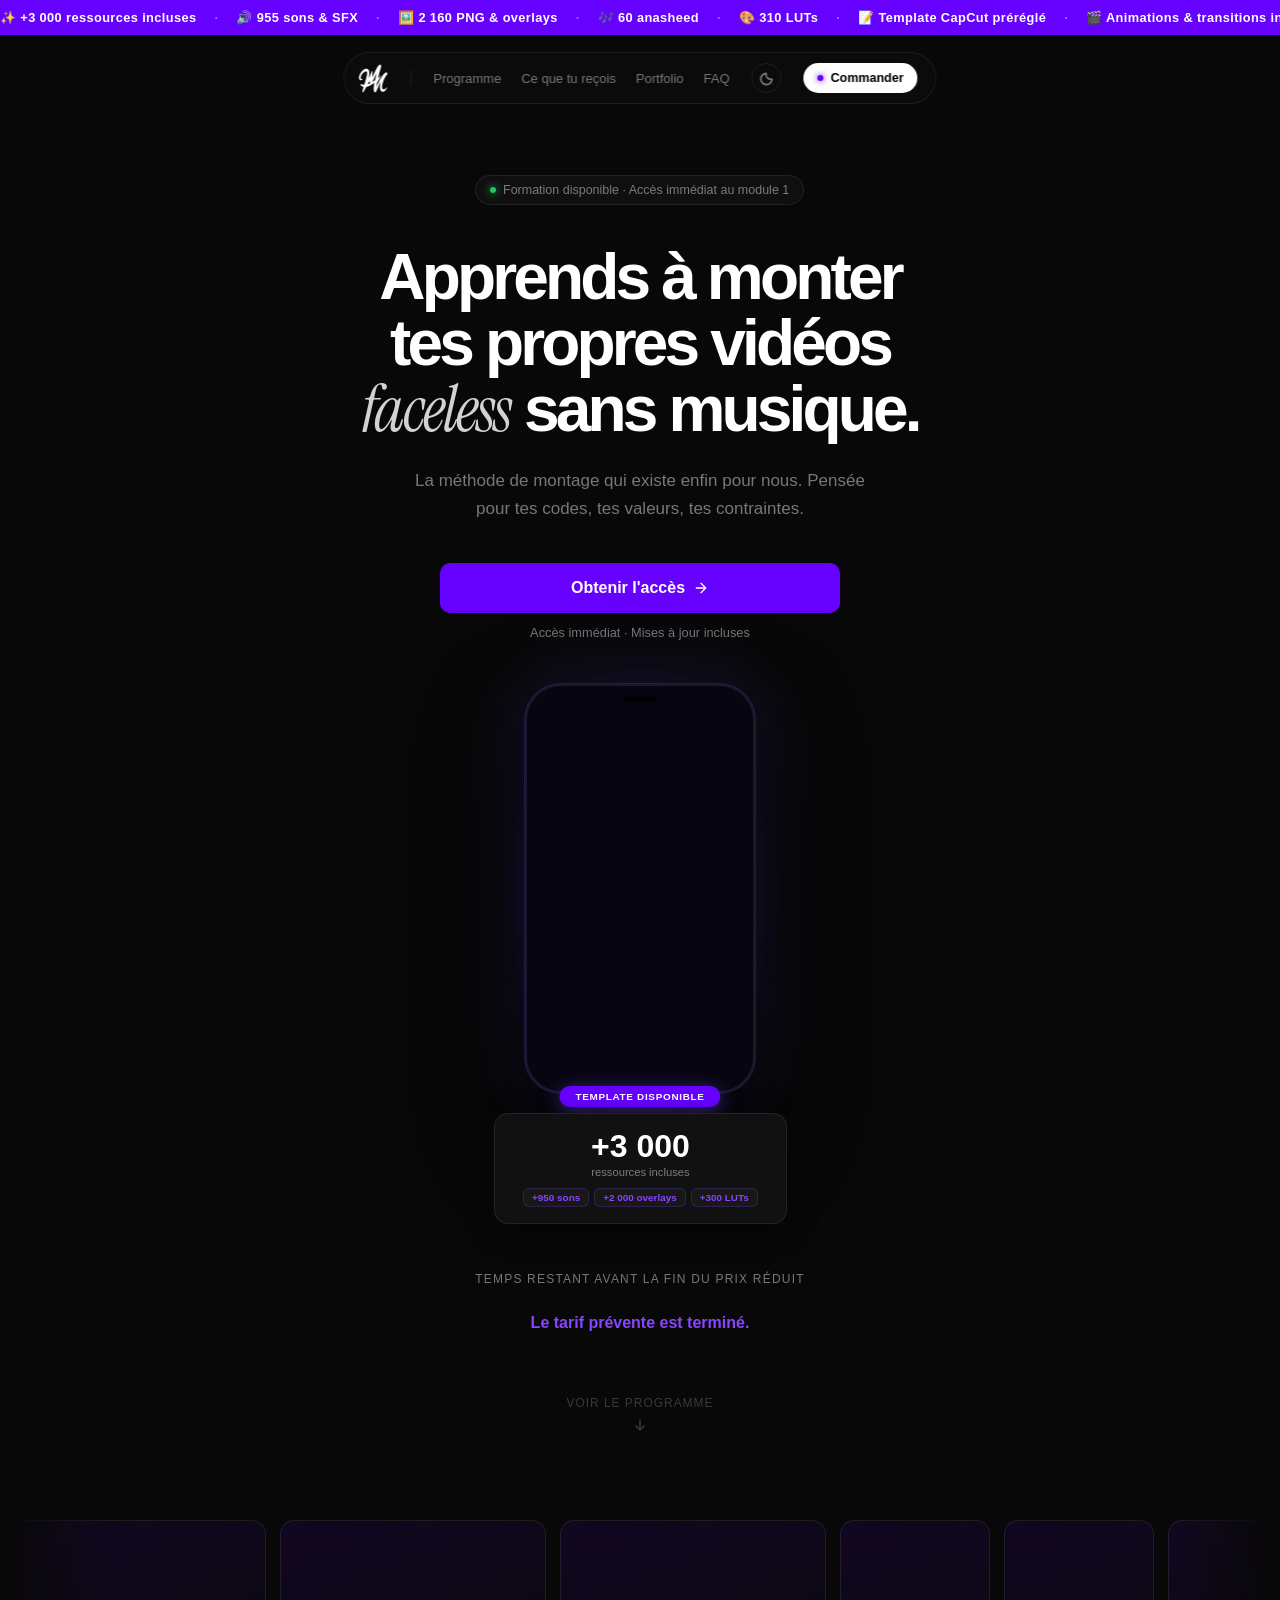
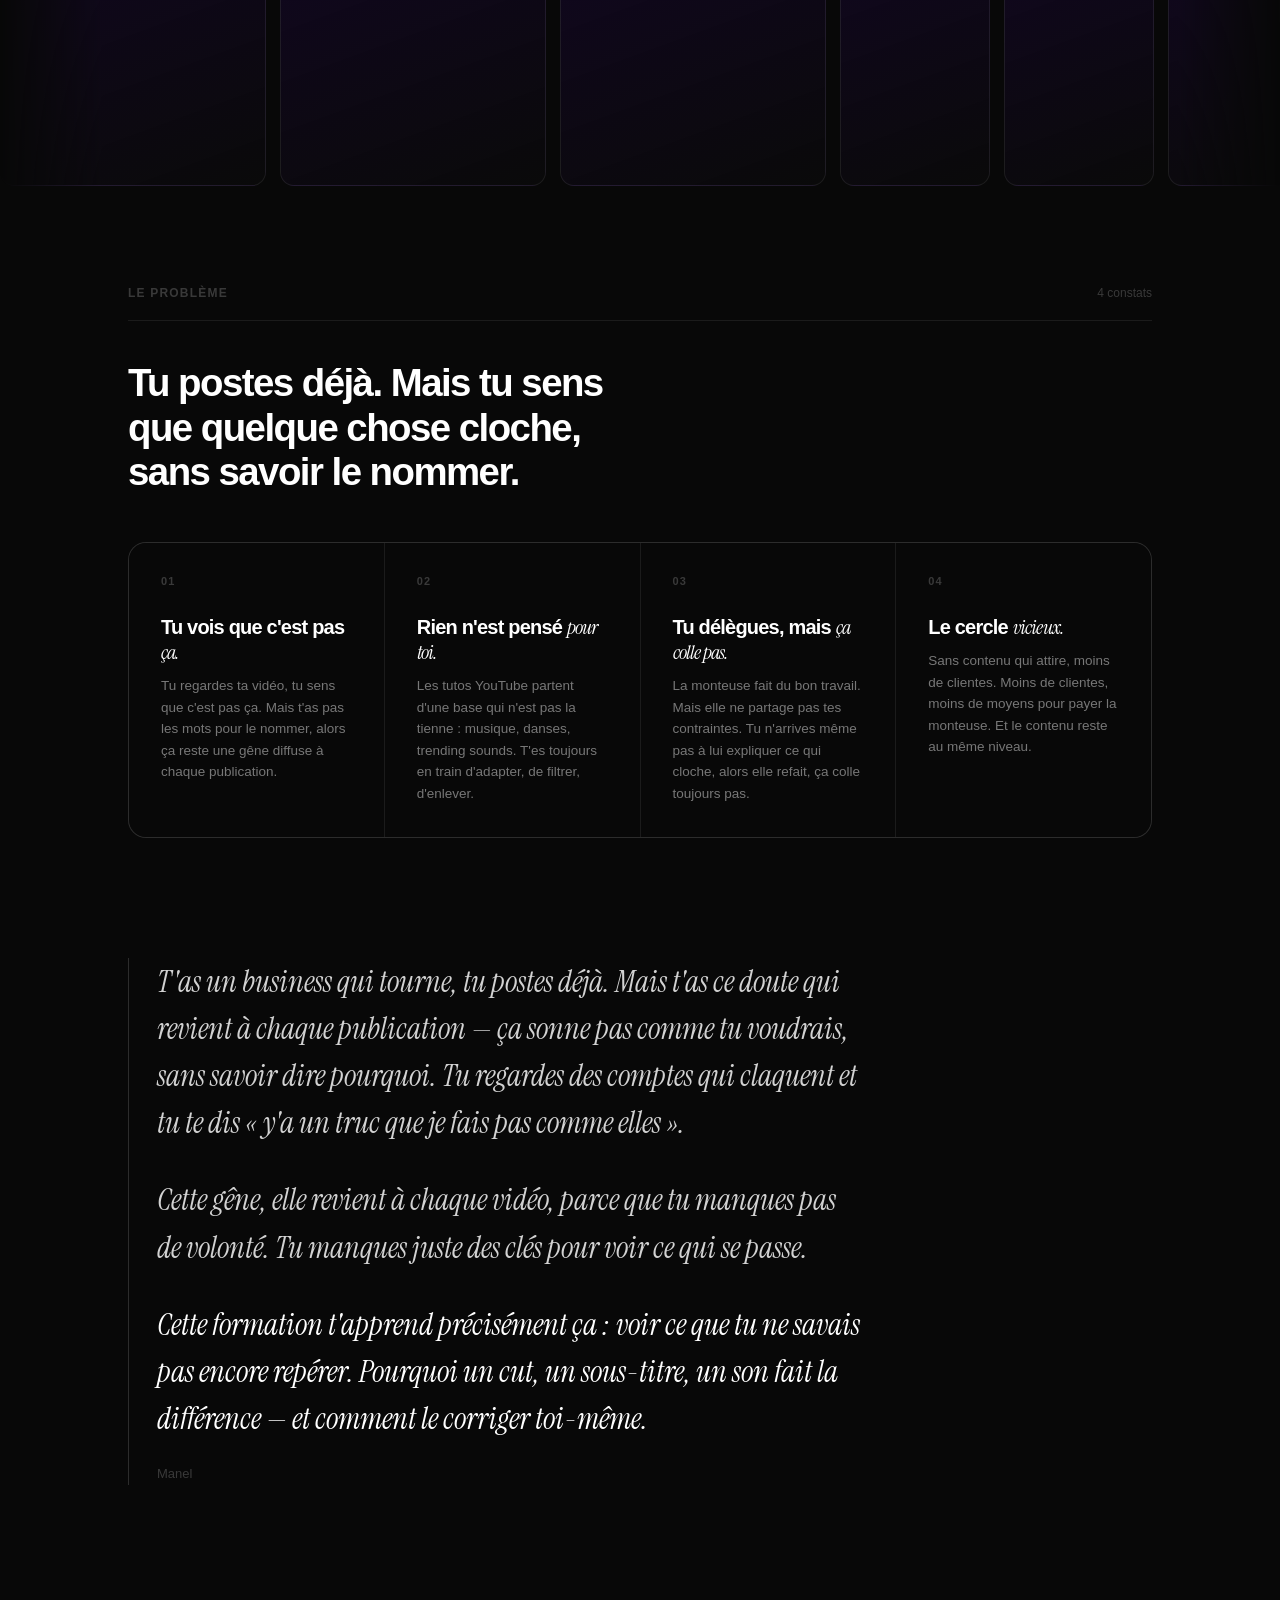
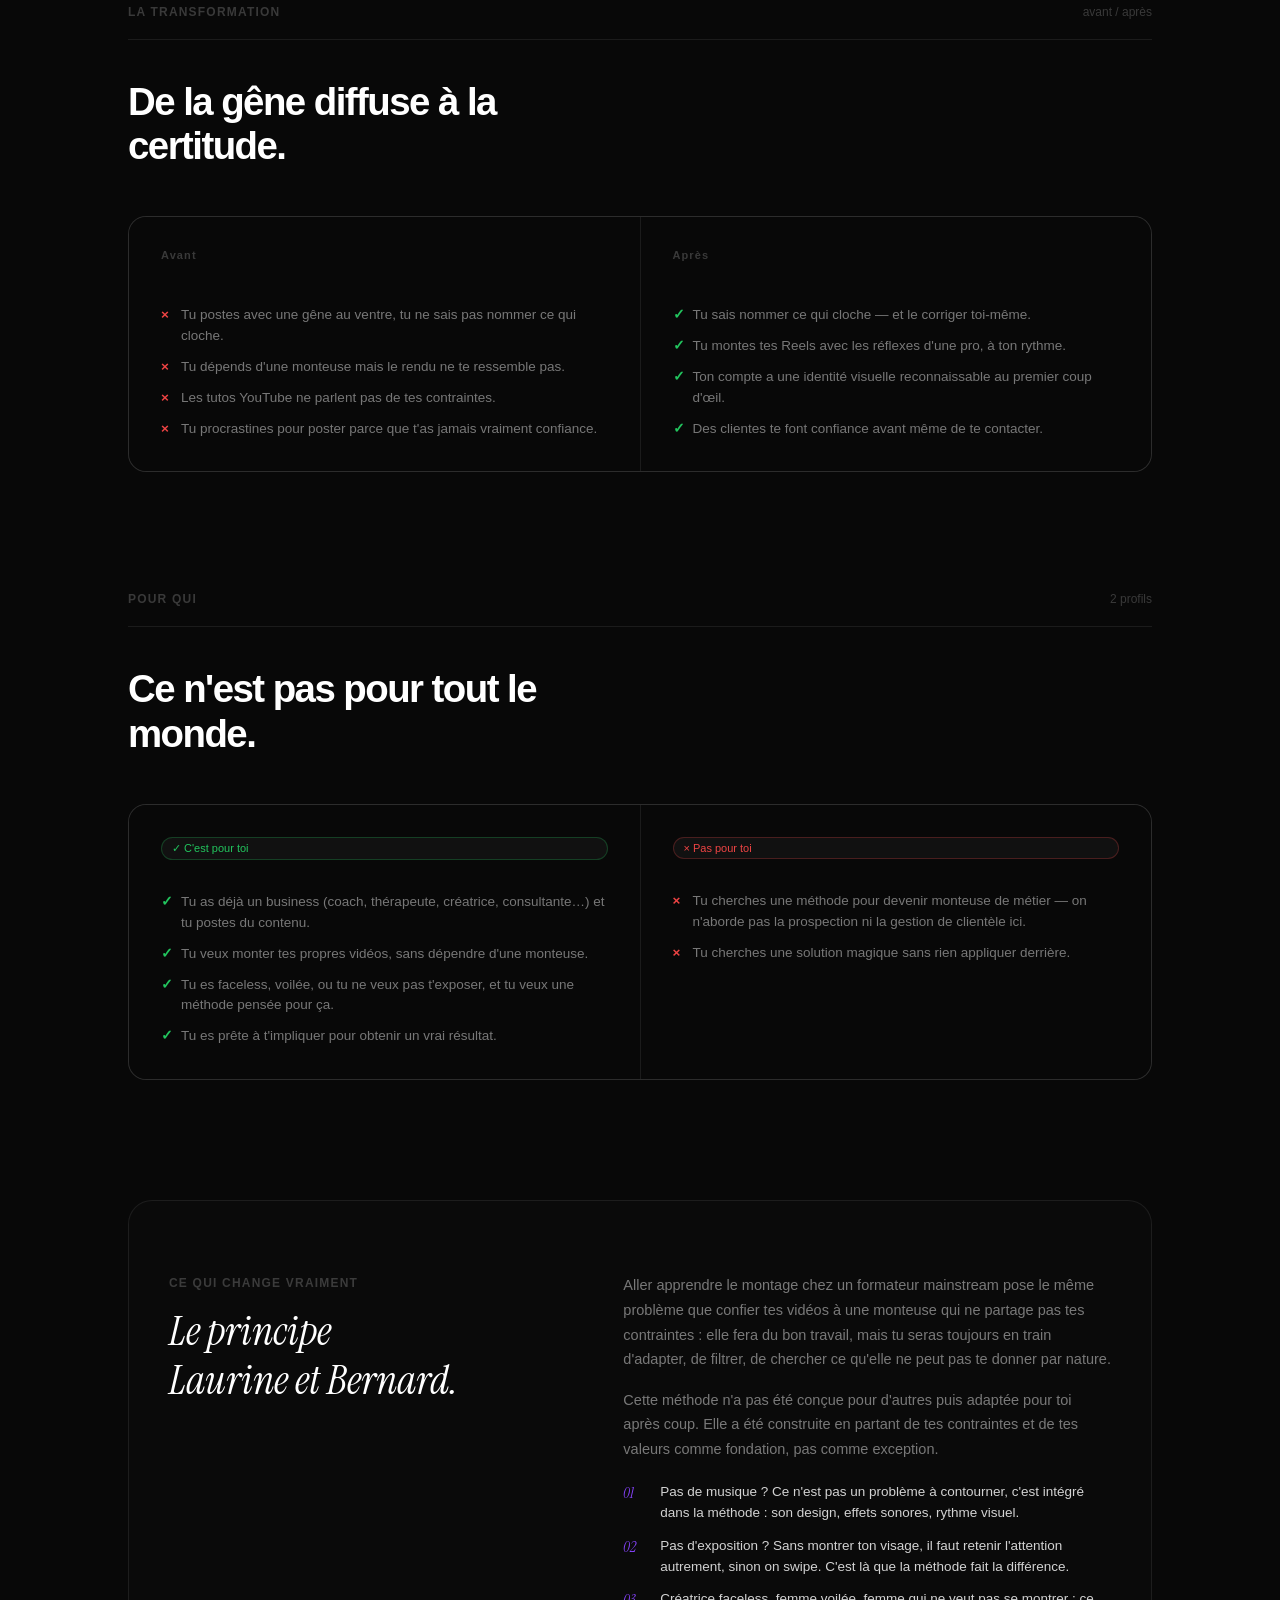
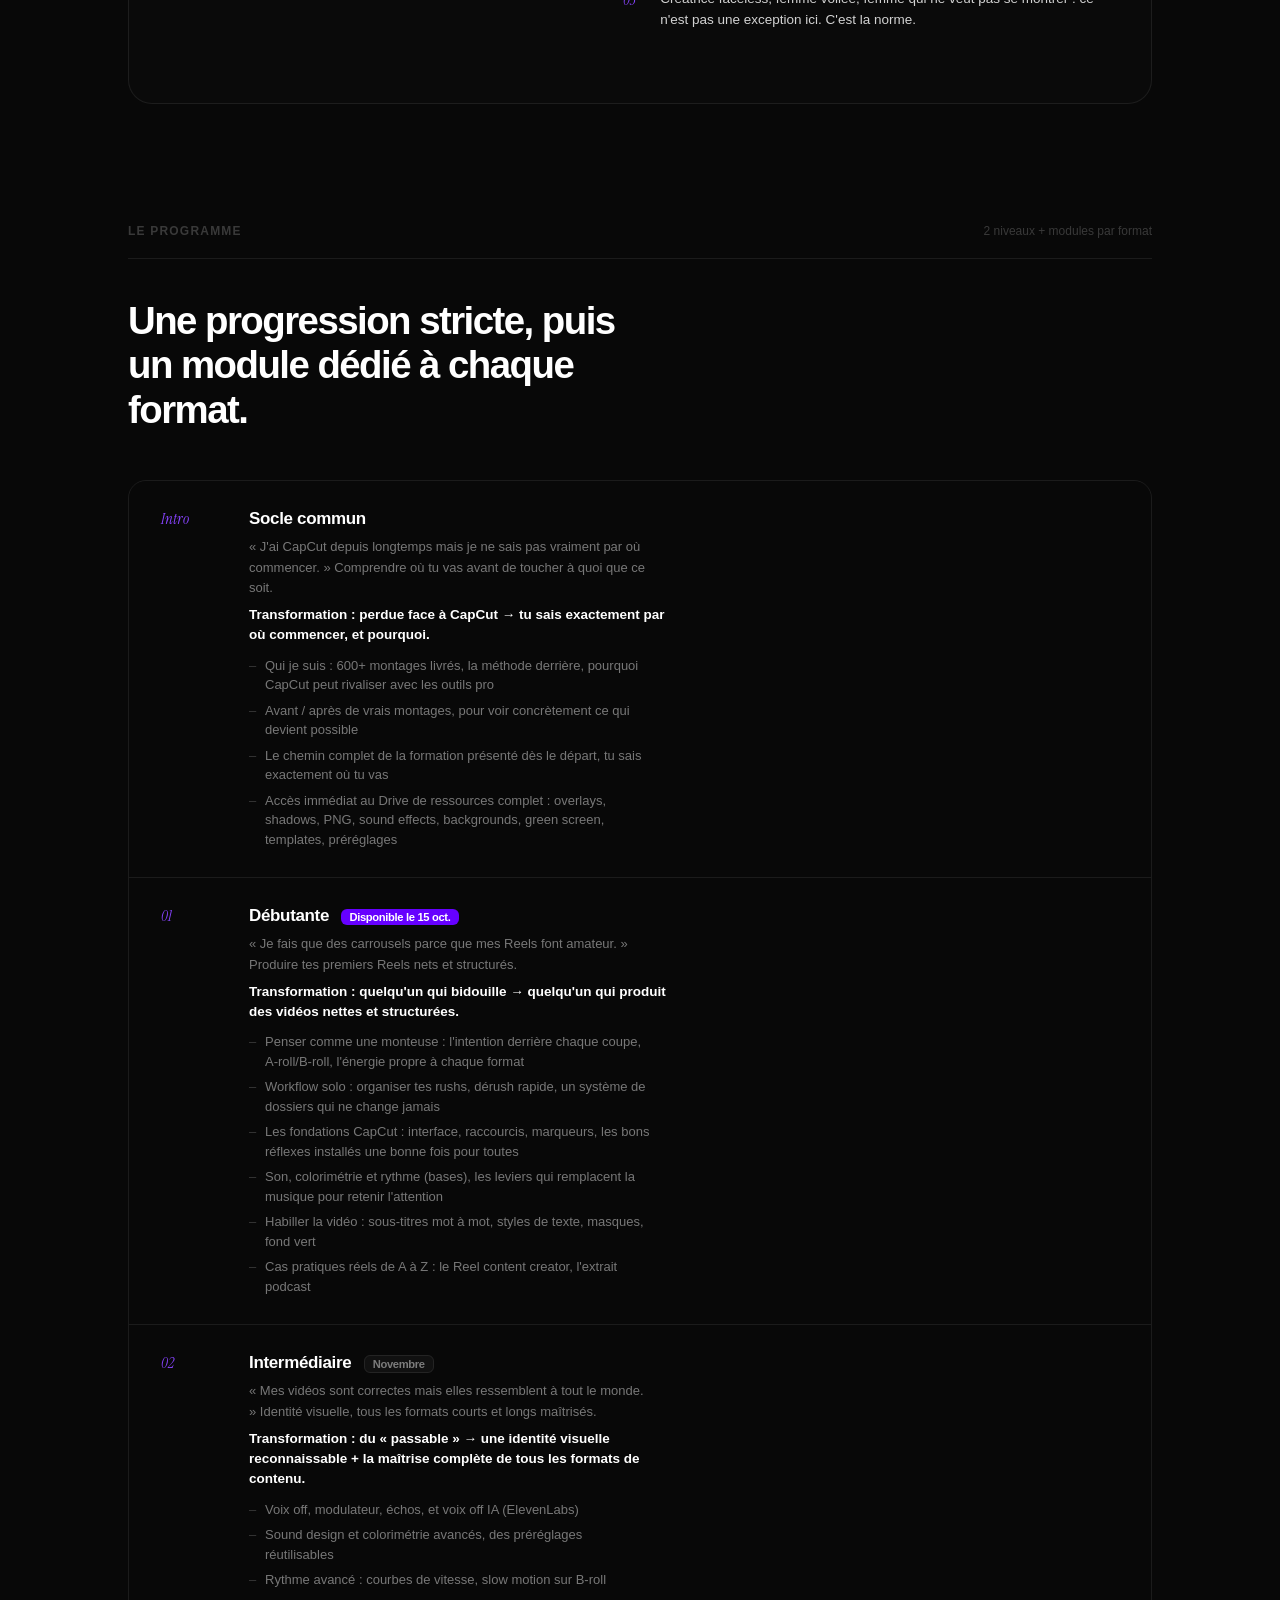
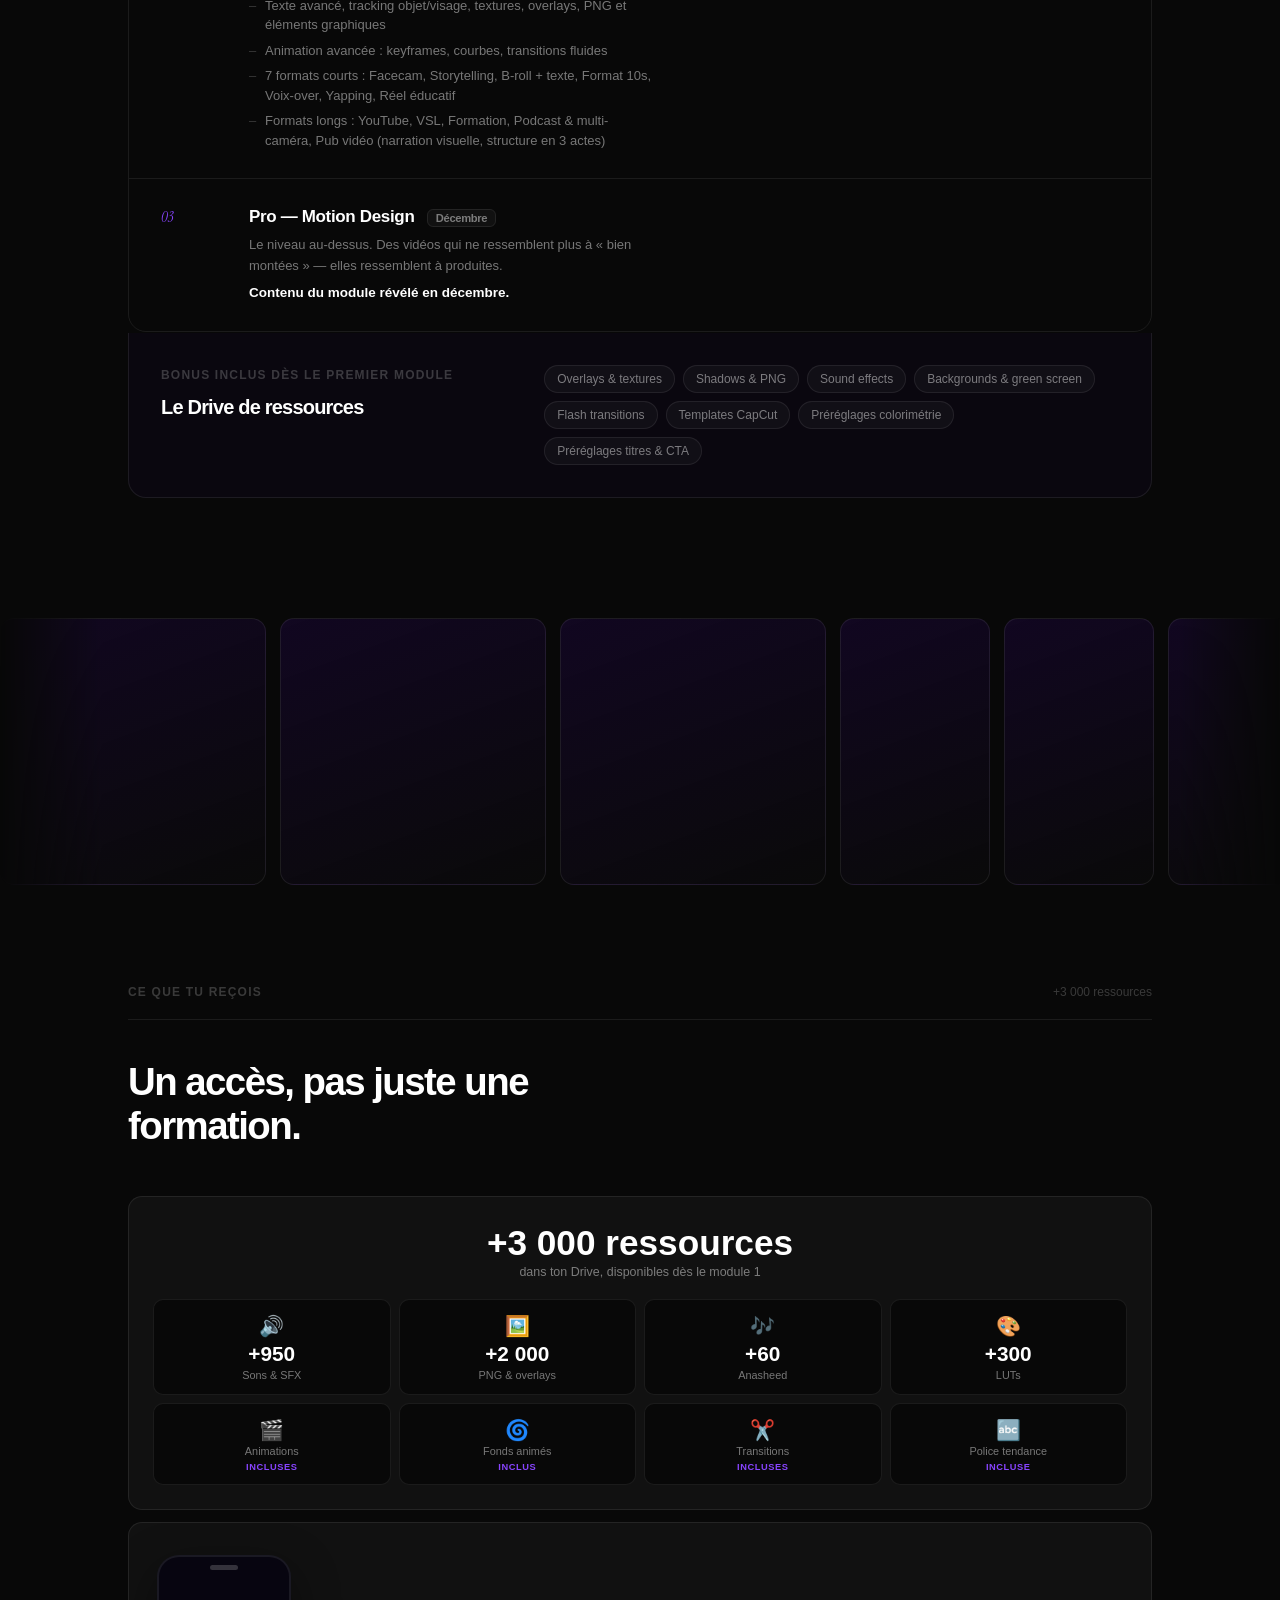
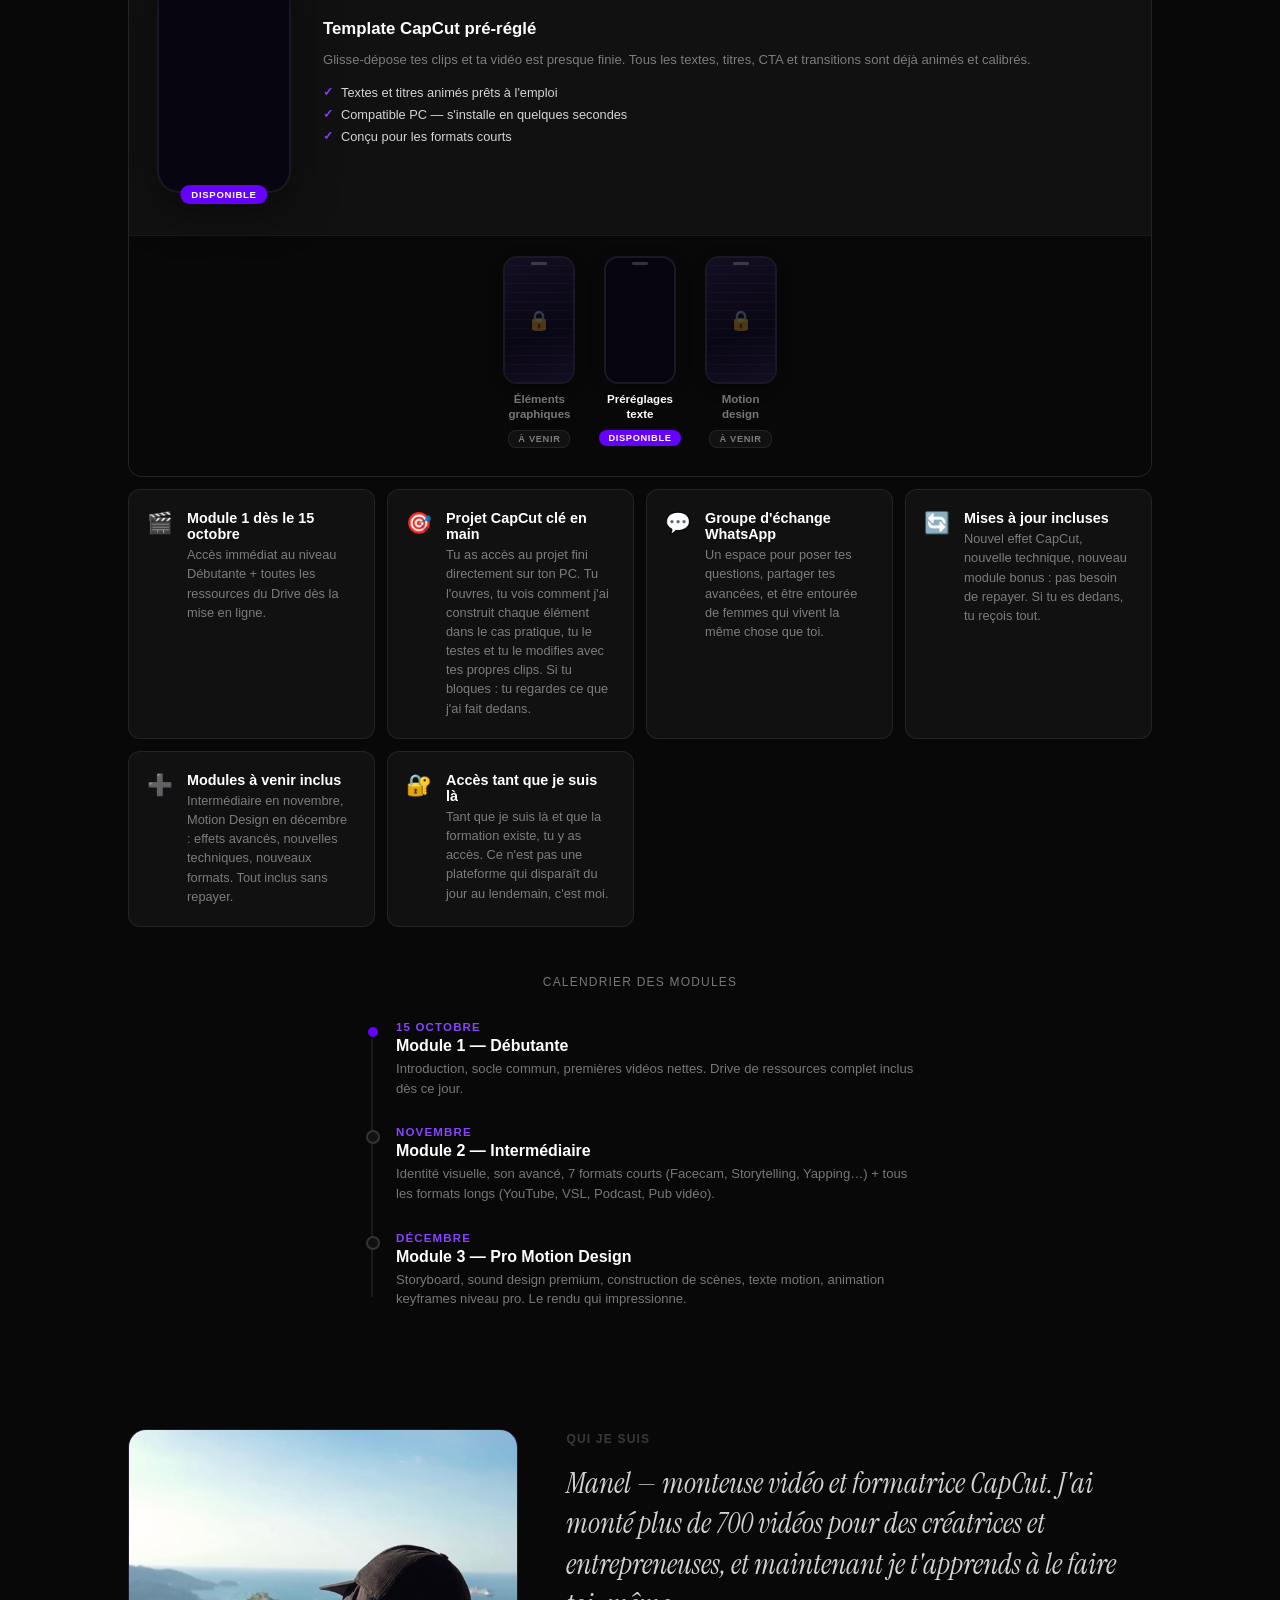
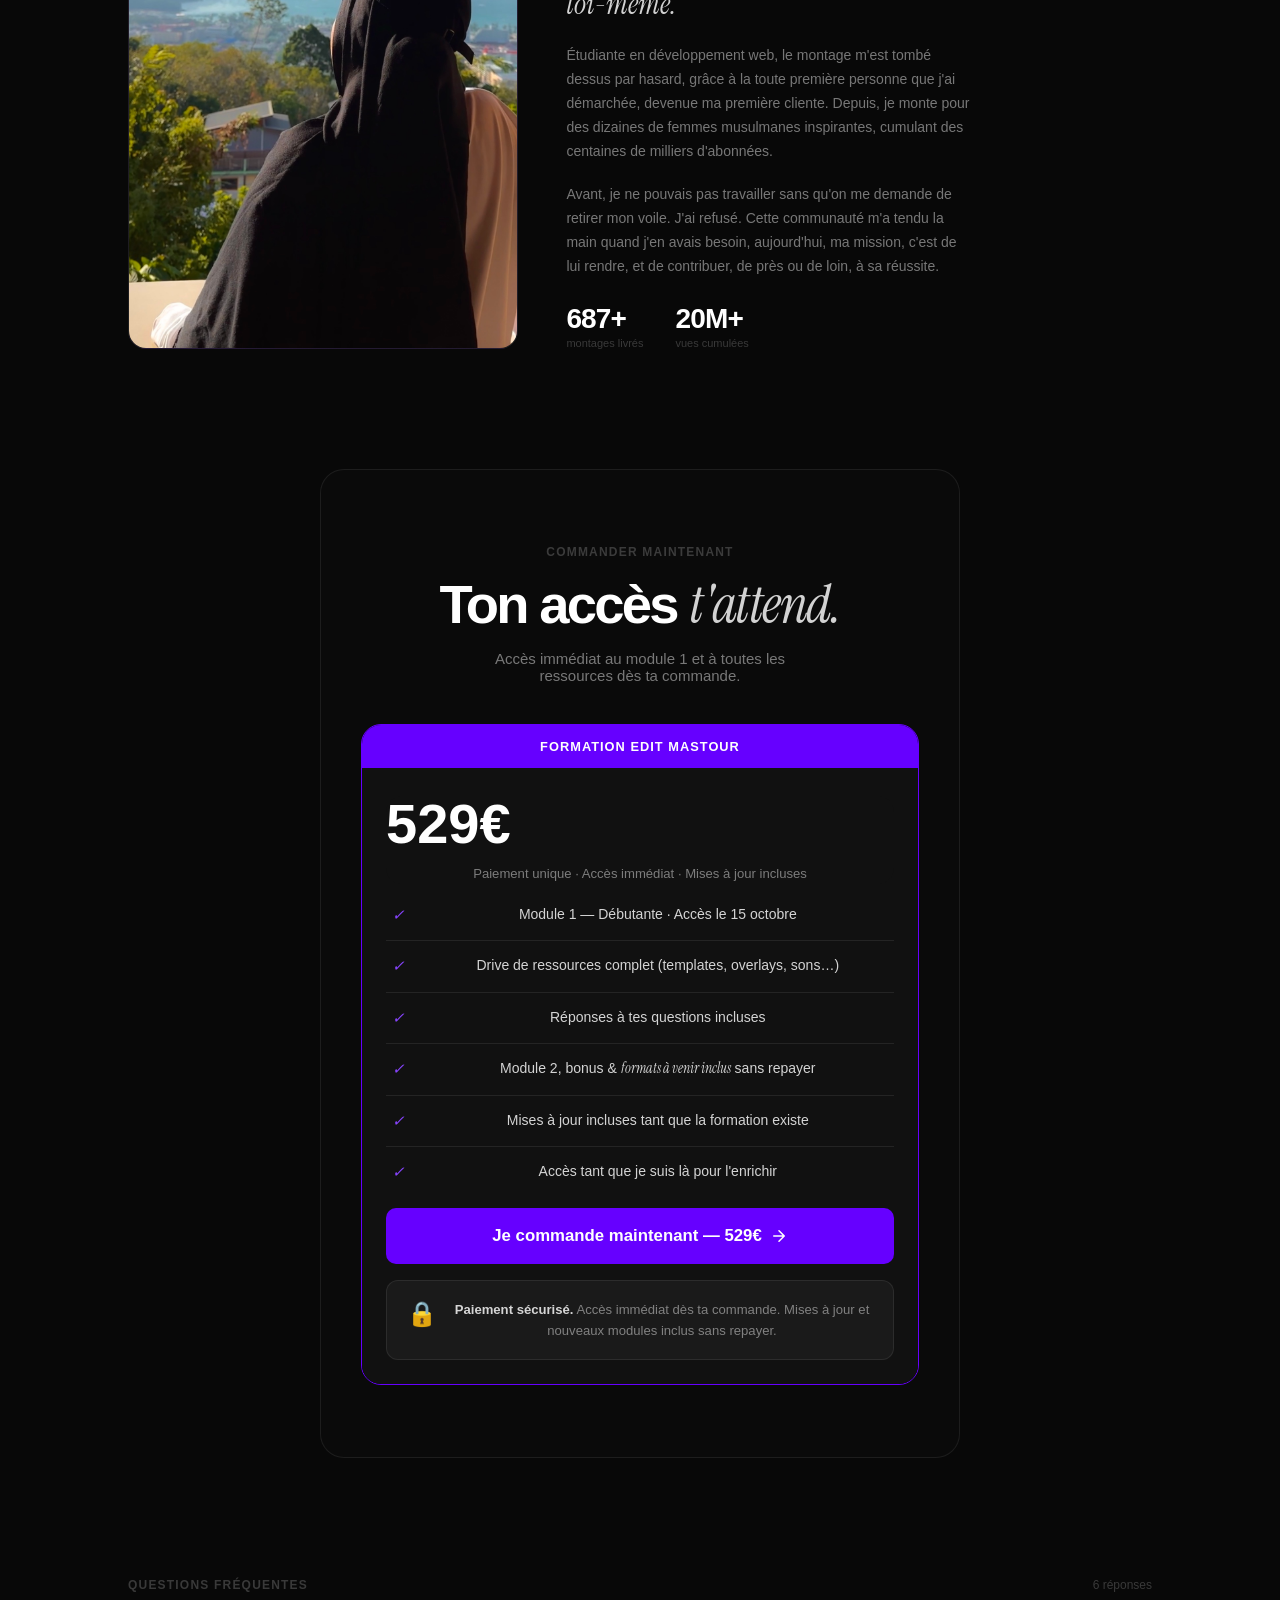
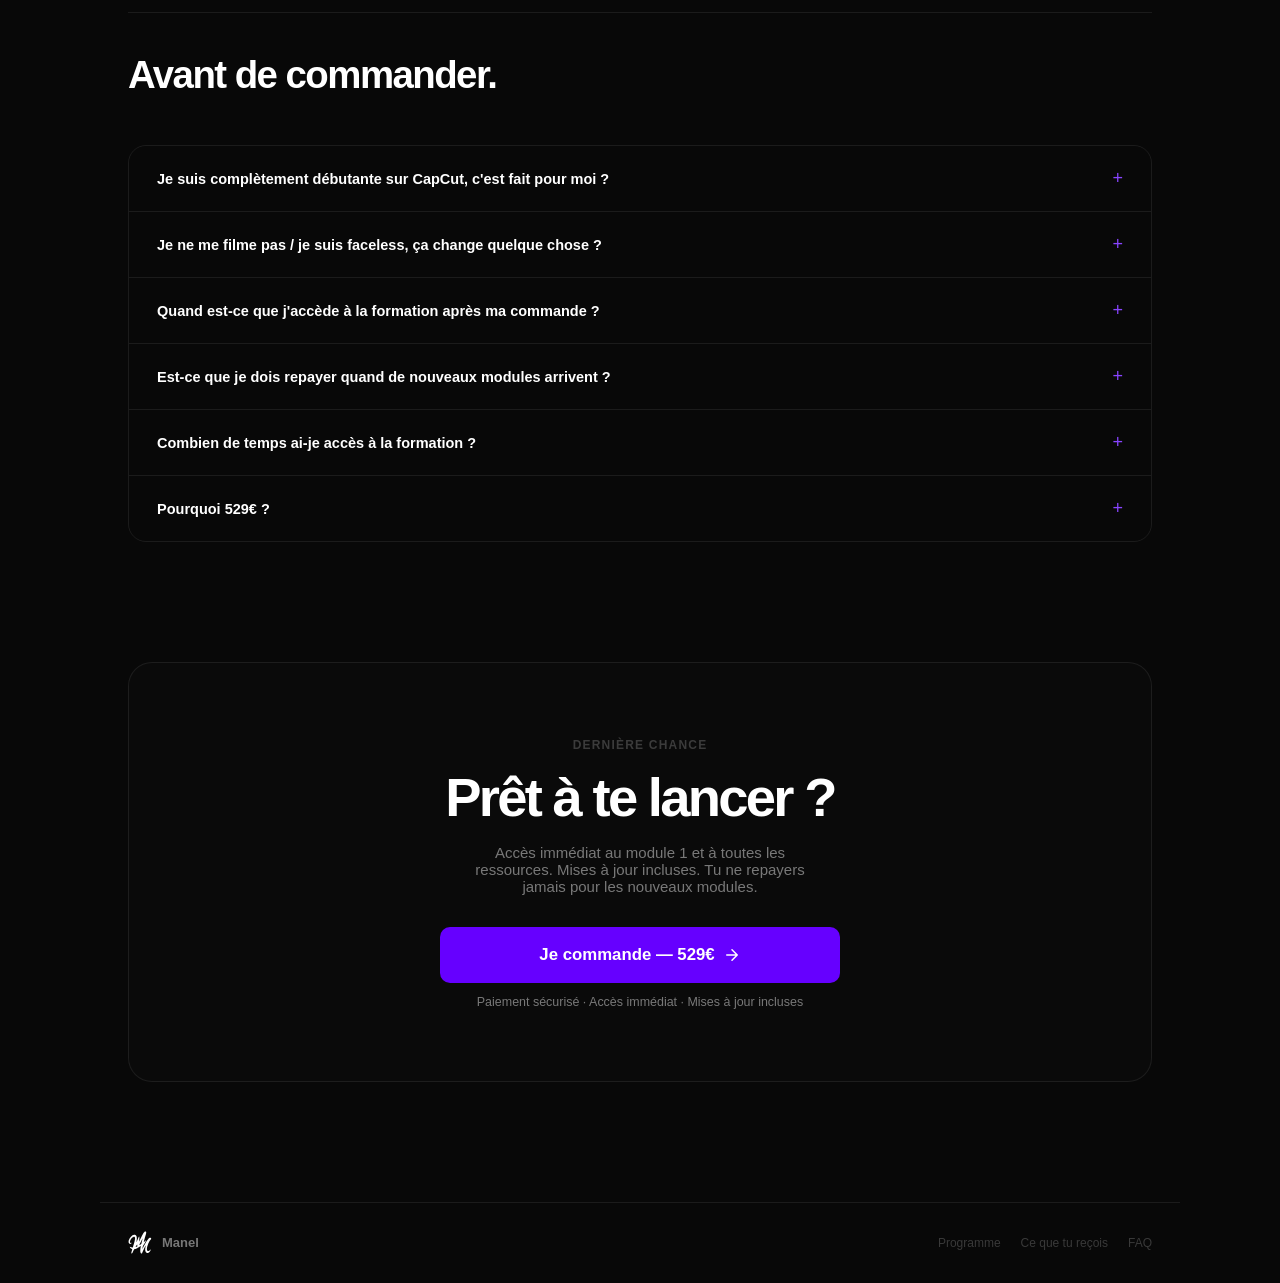
<file: landing-formation.html>
<!DOCTYPE html>
<html lang="fr">
<head>
<meta charset="UTF-8">
<meta name="viewport" content="width=device-width, initial-scale=1.0">
<title>Formation Edit Mastour — Apprends à monter tes Reels, dès le 15 octobre</title>
<meta name="description" content="La méthode de montage pensée pour toi. Templates, anasheed triées, modules progressifs. Accès immédiat au module 1. 529€.">
<link rel="icon" type="image/svg+xml" href="assets/logo-webmastour-white.svg">
<link href="https://fonts.googleapis.com/css2?family=Instrument+Serif:ital@1&display=swap" rel="stylesheet">
<link rel="stylesheet" href="styles.css">
<style>
/* ── Urgency bar ── */
.urgency-bar {
  background: var(--violet);
  color: #fff;
  font-size: .8rem;
  font-weight: 600;
  letter-spacing: .03em;
  position: sticky;
  top: 0;
  z-index: 200;
  overflow: hidden;
  padding: 10px 0;
}
.urgency-track {
  display: flex;
  width: max-content;
  animation: urgency-scroll 32s linear infinite;
}
.urgency-track:hover { animation-play-state: paused; }
.urgency-chunk { display: flex; align-items: center; white-space: nowrap; }
.urgency-sep { margin: 0 18px; opacity: .4; }
@keyframes urgency-scroll {
  from { transform: translateX(0); }
  to   { transform: translateX(-50%); }
}

/* ── Hero centré (toujours en colonne) ── */
.hero-layout { display:flex; flex-direction:column; align-items:center; gap:44px; width:100%; }
.hero-left-col { text-align:center; max-width:620px; width:100%; }
.hero-left-col h1 { font-size:clamp(2rem, 5.9vw, 4rem); text-wrap:balance; }
.hero-left-col .hero-sub { margin-inline:auto; }
.hero-right-col { display:flex; flex-direction:column; align-items:center; gap:20px; }
.hero-phone-wrap { position:relative; }
.hero-phone-glow {
  position:absolute; inset:-36px;
  background:radial-gradient(ellipse at center, rgba(99,67,229,.42) 0%, transparent 68%);
  border-radius:50%; pointer-events:none; z-index:0;
}
.hero-big-phone {
  width:230px; height:409px; border-radius:36px; overflow:hidden;
  border:2px solid rgba(255,255,255,.08); background:#070510; position:relative; z-index:1;
  box-shadow:0 0 0 1px rgba(99,67,229,.28), 0 40px 100px rgba(0,0,0,.85), 0 0 80px rgba(99,67,229,.22);
}
.hero-big-phone video { width:100%; height:100%; object-fit:cover; display:block; }
.hero-phone-notch {
  position:absolute; top:10px; left:50%; transform:translateX(-50%);
  width:32px; height:7px; border-radius:4px;
  background:rgba(0,0,0,.65); z-index:2; pointer-events:none;
}
.hero-phone-badge {
  position:absolute; bottom:-14px; left:50%; transform:translateX(-50%);
  background:var(--violet); color:#fff;
  font-size:.62rem; font-weight:800; letter-spacing:.07em; text-transform:uppercase;
  padding:5px 16px; border-radius:20px; white-space:nowrap; z-index:2;
  box-shadow:0 4px 20px rgba(99,67,229,.55);
}
.hero-res-block {
  background:var(--surface); border:1px solid var(--border);
  border-radius:14px; padding:16px 28px; text-align:center;
  box-shadow:0 8px 32px rgba(0,0,0,.3);
}
.hero-res-num { display:block; font-size:2rem; font-weight:900; color:var(--text); line-height:1; }
.hero-res-sub { display:block; font-size:.7rem; color:var(--muted); margin-top:4px; }
.hero-res-pills { display:flex; flex-wrap:wrap; gap:5px; justify-content:center; margin-top:10px; }
.hero-res-pill {
  font-size:.62rem; color:var(--violet-l); background:var(--tint-a);
  border:1px solid rgba(99,67,229,.25); border-radius:6px; padding:3px 8px; font-weight:600;
}
@media (max-width:480px) {
  .hero-big-phone { width:170px; height:302px; border-radius:28px; }
}

/* ── Countdown ── */
.countdown-wrap {
  display: flex;
  align-items: center;
  justify-content: center;
  gap: 20px;
  margin: 28px 0 0;
  flex-wrap: wrap;
}
.cd-unit {
  display: flex;
  flex-direction: column;
  align-items: center;
  gap: 4px;
}
.cd-num {
  font-size: clamp(2rem, 5vw, 3rem);
  font-weight: 900;
  line-height: 1;
  color: var(--text);
}
.cd-label {
  font-size: .7rem;
  letter-spacing: .1em;
  text-transform: uppercase;
  color: var(--muted);
}
.cd-sep {
  font-size: 2rem;
  font-weight: 900;
  color: var(--dim);
  margin-top: -8px;
}

/* ── Price block ── */
.price-block {
  border: 1px solid var(--border);
  border-radius: 16px;
  padding: 32px;
  background: var(--surface);
  max-width: 560px;
  margin: 0 auto;
}
.price-row {
  display: flex;
  align-items: flex-end;
  gap: 16px;
  margin-bottom: 8px;
  flex-wrap: wrap;
}
.price-now {
  font-size: clamp(2.4rem, 6vw, 3.5rem);
  font-weight: 900;
  color: var(--text);
  line-height: 1;
}
.price-before {
  font-size: 1.1rem;
  color: var(--muted);
  text-decoration: line-through;
  margin-bottom: 6px;
}
.price-save {
  background: rgba(102,0,255,.12);
  color: var(--violet-l);
  border: 1px solid rgba(102,0,255,.25);
  border-radius: 6px;
  font-size: .78rem;
  font-weight: 700;
  padding: 4px 10px;
  margin-bottom: 6px;
}
.price-note {
  font-size: .82rem;
  color: var(--muted);
  margin-top: 12px;
  line-height: 1.5;
}

/* ── Perks (ce que tu reçois) ── */
.perks-grid {
  display: grid;
  grid-template-columns: repeat(auto-fit, minmax(240px, 1fr));
  gap: 12px;
  margin-top: 32px;
}
/* ── Resource banner ── */
.res-banner {
  background: var(--surface);
  border: 1px solid var(--border);
  border-radius: 14px;
  padding: 28px 24px 24px;
  margin-top: 32px;
}
.res-headline { text-align: center; margin-bottom: 20px; }
.res-headline-num { display: block; font-size: 2.2rem; font-weight: 900; color: var(--text); line-height: 1; }
.res-headline-sub { display: block; font-size: .78rem; color: var(--muted); margin-top: 5px; }
.res-grid {
  display: grid;
  grid-template-columns: repeat(4, 1fr);
  gap: 8px;
}
@media (max-width: 540px) { .res-grid { grid-template-columns: repeat(2, 1fr); } }
.res-tile {
  background: var(--bg);
  border: 1px solid var(--border);
  border-radius: 10px;
  padding: 14px 8px 12px;
  text-align: center;
  display: flex;
  flex-direction: column;
  align-items: center;
  gap: 2px;
}
.res-tile-icon { font-size: 1.25rem; }
.res-tile-num { font-size: 1.3rem; font-weight: 900; color: var(--text); line-height: 1.1; margin-top: 3px; }
.res-tile-label { font-size: .68rem; color: var(--muted); line-height: 1.3; }
.res-tile-incl { font-size: .58rem; font-weight: 700; color: var(--violet-l); text-transform: uppercase; letter-spacing: .06em; margin-top: 2px; }
/* ── Template showcase ── */
.template-showcase {
  border: 1px solid var(--border);
  border-radius: 14px;
  background: var(--surface);
  overflow: hidden;
  margin-top: 12px;
}
.tmpl-hero {
  display: flex;
  align-items: center;
  gap: 32px;
  padding: 32px 28px 28px;
}
.tmpl-big-phone-wrap { flex-shrink: 0; position: relative; margin-bottom: 14px; }
.tmpl-big-phone {
  width: 134px;
  height: 238px;
  border-radius: 22px;
  overflow: hidden;
  border: 2.5px solid var(--border);
  background: #070510;
  position: relative;
  box-shadow: 0 16px 48px rgba(0,0,0,.45);
}
.tmpl-big-phone video { width: 100%; height: 100%; object-fit: cover; display: block; }
.tmpl-phone-notch {
  position: absolute; top: 8px; left: 50%; transform: translateX(-50%);
  width: 28px; height: 5px; border-radius: 3px;
  background: rgba(255,255,255,.18); z-index: 2;
}
.tmpl-badge-avail {
  position: absolute; bottom: -11px; left: 50%; transform: translateX(-50%);
  background: var(--violet); color: #fff;
  font-size: .6rem; font-weight: 800; letter-spacing: .07em; text-transform: uppercase;
  padding: 4px 11px; border-radius: 20px; white-space: nowrap;
}
.tmpl-hero-content { flex: 1; }
.tmpl-hero-title { font-size: 1.05rem; font-weight: 800; color: var(--text); margin-bottom: 10px; }
.tmpl-hero-desc { font-size: .82rem; color: var(--muted); line-height: 1.65; margin-bottom: 14px; }
.tmpl-hero-points { list-style: none; padding: 0; margin: 0; display: flex; flex-direction: column; gap: 7px; }
.tmpl-hero-points li { font-size: .8rem; color: var(--soft); display: flex; align-items: center; gap: 8px; }
.tmpl-hero-points li::before { content: "✓"; color: var(--violet-l); font-weight: 800; font-size: .76rem; flex-shrink: 0; }
.tmpl-variants {
  display: flex; justify-content: center; gap: 24px;
  padding: 20px 28px 28px;
  border-top: 1px solid var(--border);
  background: var(--bg);
}
.tmpl-variant { display: flex; flex-direction: column; align-items: center; gap: 8px; }
.tmpl-sm-phone {
  width: 72px; height: 128px;
  border-radius: 14px; overflow: hidden;
  border: 2px solid var(--border);
  background: #070510;
  position: relative;
  box-shadow: 0 4px 16px rgba(0,0,0,.3);
}
.tmpl-sm-phone video { width: 100%; height: 100%; object-fit: cover; display: block; }
.tmpl-sm-notch {
  position: absolute; top: 4px; left: 50%; transform: translateX(-50%);
  width: 16px; height: 3px; border-radius: 2px;
  background: rgba(255,255,255,.18); z-index: 2;
}
.tmpl-sm-locked-bg {
  width: 100%; height: 100%;
  background: linear-gradient(160deg, #130e22 0%, #0a0715 60%, #130e22 100%);
  display: flex; align-items: center; justify-content: center;
  position: relative;
}
.tmpl-sm-locked-bg::before {
  content: ""; position: absolute; inset: 0;
  background: repeating-linear-gradient(0deg, transparent, transparent 8px, rgba(255,255,255,.025) 8px, rgba(255,255,255,.025) 9px);
}
.tmpl-lock-icon { font-size: 1.2rem; opacity: .3; position: relative; z-index: 1; }
.tmpl-variant-label { font-size: .72rem; font-weight: 700; color: var(--text); text-align: center; line-height: 1.3; }
.tmpl-variant-soon .tmpl-variant-label { color: var(--muted); }
.tmpl-variant-tag {
  font-size: .58rem; font-weight: 800; text-transform: uppercase; letter-spacing: .07em;
  padding: 3px 9px; border-radius: 8px;
}
.tmpl-variant-tag.avail { background: var(--violet); color: #fff; }
.tmpl-variant-tag.soon { background: var(--surface); border: 1px solid var(--border); color: var(--muted); }
@media (max-width: 520px) {
  .tmpl-hero { flex-direction: column; align-items: center; text-align: center; padding: 24px 20px 22px; }
  .tmpl-hero-points { align-items: center; }
  .tmpl-variants { gap: 14px; padding: 16px 12px 24px; }
  .tmpl-sm-phone { width: 62px; height: 110px; }
}
.perks-grid { margin-top: 12px; }
.perk-item {
  border: 1px solid var(--border);
  border-radius: 12px;
  padding: 20px 20px 20px 18px;
  background: var(--surface);
  display: flex;
  gap: 14px;
  align-items: flex-start;
}
.perk-icon {
  font-size: 1.3rem;
  margin-top: 1px;
  flex-shrink: 0;
}
.perk-title {
  font-size: .9rem;
  font-weight: 700;
  color: var(--text);
  margin-bottom: 3px;
}
.perk-desc {
  font-size: .8rem;
  color: var(--muted);
  line-height: 1.5;
}

/* ── Timeline modules ── */
.timeline {
  display: flex;
  flex-direction: column;
  gap: 0;
  margin-top: 32px;
  position: relative;
  padding-left: 36px;
}
.timeline::before {
  content: '';
  position: absolute;
  left: 11px;
  top: 12px;
  bottom: 12px;
  width: 2px;
  background: var(--border);
}
.tl-item {
  position: relative;
  padding: 0 0 28px;
}
.tl-item:last-child { padding-bottom: 0; }
.tl-dot {
  position: absolute;
  left: -30px;
  top: 4px;
  width: 14px;
  height: 14px;
  border-radius: 50%;
  background: var(--violet);
  border: 2px solid var(--bg);
  flex-shrink: 0;
}
.tl-dot.future { background: var(--surface); border-color: var(--border-h); }
.tl-date {
  font-size: .72rem;
  font-weight: 700;
  letter-spacing: .1em;
  text-transform: uppercase;
  color: var(--violet-l);
  margin-bottom: 4px;
}
.tl-title {
  font-size: 1rem;
  font-weight: 700;
  color: var(--text);
  margin-bottom: 4px;
}
.tl-desc {
  font-size: .82rem;
  color: var(--muted);
  line-height: 1.5;
}

/* ── Sticky CTA (mobile) ── */
.sticky-cta {
  display: none;
  position: fixed;
  bottom: 0;
  left: 0;
  right: 0;
  z-index: 500;
  background: var(--surface);
  border-top: 1px solid var(--border);
  padding: 12px 16px;
  gap: 12px;
  align-items: center;
  justify-content: space-between;
}
.sticky-cta-price {
  display: flex;
  flex-direction: column;
  gap: 1px;
}
.sticky-cta-price .now { font-size: 1.2rem; font-weight: 900; color: var(--text); }
.sticky-cta-price .before { font-size: .72rem; color: var(--muted); text-decoration: line-through; }
@media (max-width: 768px) {
  .sticky-cta { display: flex; }
  body { padding-bottom: 80px; }
}

/* ── CTA button violet ── */
.btn-violet {
  display: inline-flex;
  align-items: center;
  justify-content: center;
  gap: 8px;
  background: var(--violet);
  color: #fff;
  border: none;
  border-radius: 10px;
  padding: 16px 32px;
  font-size: 1rem;
  font-weight: 700;
  cursor: pointer;
  text-decoration: none;
  transition: opacity .15s, transform .15s;
  width: 100%;
}
.btn-violet:hover { opacity: .88; transform: translateY(-1px); }
.btn-violet svg { width: 16px; height: 16px; stroke: currentColor; fill: none; stroke-width: 2; stroke-linecap: round; stroke-linejoin: round; }

/* ── Offer box ── */
.offer-box {
  border: 1.5px solid var(--violet);
  border-radius: 20px;
  overflow: hidden;
  max-width: 560px;
  margin: 40px auto 0;
}
.offer-box-head {
  background: var(--violet);
  color: #fff;
  padding: 14px 24px;
  font-size: .8rem;
  font-weight: 700;
  letter-spacing: .08em;
  text-transform: uppercase;
  text-align: center;
}
.offer-box-body {
  padding: 28px 24px 24px;
  background: var(--surface);
}

/* ── Garantie ── */
.garantie {
  display: flex;
  align-items: flex-start;
  gap: 14px;
  background: var(--tint-b);
  border: 1px solid var(--border);
  border-radius: 12px;
  padding: 18px 20px;
  margin-top: 16px;
}
.garantie-icon { font-size: 1.5rem; flex-shrink: 0; margin-top: 1px; }
.garantie p { font-size: .82rem; color: var(--muted); line-height: 1.6; }
.garantie strong { color: var(--soft); }
</style>
</head>
<body>

<!-- Urgency bar -->
<div class="urgency-bar" aria-label="Contenu de la formation">
  <div class="urgency-track">
    <span class="urgency-chunk">
      ✨&nbsp;+3&nbsp;000 ressources incluses<span class="urgency-sep">·</span>
      🔊&nbsp;955 sons &amp; SFX<span class="urgency-sep">·</span>
      🖼️&nbsp;2&nbsp;160 PNG &amp; overlays<span class="urgency-sep">·</span>
      🎶&nbsp;60 anasheed<span class="urgency-sep">·</span>
      🎨&nbsp;310 LUTs<span class="urgency-sep">·</span>
      📝&nbsp;Template CapCut préréglé<span class="urgency-sep">·</span>
      🎬&nbsp;Animations &amp; transitions incluses<span class="urgency-sep">·</span>
      🎯&nbsp;Projet clé en main inclus<span class="urgency-sep">·</span>
    </span>
    <span class="urgency-chunk" aria-hidden="true">
      ✨&nbsp;+3&nbsp;000 ressources incluses<span class="urgency-sep">·</span>
      🔊&nbsp;955 sons &amp; SFX<span class="urgency-sep">·</span>
      🖼️&nbsp;2&nbsp;160 PNG &amp; overlays<span class="urgency-sep">·</span>
      🎶&nbsp;60 anasheed<span class="urgency-sep">·</span>
      🎨&nbsp;310 LUTs<span class="urgency-sep">·</span>
      📝&nbsp;Template CapCut préréglé<span class="urgency-sep">·</span>
      🎬&nbsp;Animations &amp; transitions incluses<span class="urgency-sep">·</span>
      🎯&nbsp;Projet clé en main inclus<span class="urgency-sep">·</span>
    </span>
  </div>
</div>

<!-- Nav -->
<nav>
  <a class="nav-logo" onclick="window.scrollTo({top:0,behavior:'smooth'})" style="cursor:pointer">
    <div class="nav-logo-mark">
      <img src="assets/logo-webmastour-white.svg" alt="" style="width:100%;height:100%;object-fit:contain;">
    </div>
  </a>
  <div class="nav-divider"></div>
  <ul class="nav-links">
    <li><a href="#programme">Programme</a></li>
    <li><a href="#ce-que-tu-recois">Ce que tu reçois</a></li>
    <li><a href="#portfolio">Portfolio</a></li>
    <li><a href="#faq">FAQ</a></li>
  </ul>
  <button class="theme-toggle" id="themeToggle" title="Changer de thème">
    <svg class="i-moon" viewBox="0 0 16 16"><path d="M13.5 8.7A6 6 0 1 1 7.3 2.5a5 5 0 0 0 6.2 6.2Z"/></svg>
    <svg class="i-sun" viewBox="0 0 16 16"><circle cx="8" cy="8" r="3.2"/><path d="M8 1v1.6M8 13.4V15M2.6 8H1M15 8h-1.6M3.5 3.5l1.1 1.1M11.4 11.4l1.1 1.1M12.5 3.5l-1.1 1.1M4.6 11.4l-1.1 1.1"/></svg>
  </button>
  <a class="nav-badge" href="#commander" style="text-decoration:none;">
    <span class="nav-dot"></span>
    Commander
  </a>
</nav>

<!-- Hero -->
<section class="hero" id="hero">
  <div class="hero-tag">
    <span class="nav-dot"></span>
    Formation disponible · Accès immédiat au module 1
  </div>

  <div class="hero-layout">
    <div class="hero-left-col">
      <h1>Apprends à monter tes propres vidéos <em>faceless</em> sans musique.</h1>
      <p class="hero-sub">La méthode de montage qui existe enfin pour nous. Pensée pour tes codes, tes valeurs, tes contraintes.</p>
      <div style="margin-top:32px; display:flex; flex-direction:column; align-items:center; gap:12px; max-width:400px; margin-inline:auto;">
        <a href="#commander" class="btn-violet">
          Obtenir l'accès
          <svg viewBox="0 0 24 24"><path d="M5 12h14M12 5l7 7-7 7"/></svg>
        </a>
        <span style="font-size:.8rem; color:var(--muted);">Accès immédiat · Mises à jour incluses</span>
      </div>
    </div>
    <div class="hero-right-col">
      <div class="hero-phone-wrap">
        <div class="hero-phone-glow"></div>
        <div class="hero-big-phone">
          <div class="hero-phone-notch"></div>
          <video src="https://res.cloudinary.com/q8uwpexc/video/upload/q_auto,f_auto/clip24.mp4" poster="https://res.cloudinary.com/q8uwpexc/video/upload/so_0,q_auto,f_jpg/clip24.jpg" autoplay loop muted playsinline></video>
        </div>
        <div class="hero-phone-badge">Template disponible</div>
      </div>
      <div class="hero-res-block">
        <span class="hero-res-num">+3 000</span>
        <span class="hero-res-sub">ressources incluses</span>
        <div class="hero-res-pills">
          <span class="hero-res-pill">+950 sons</span>
          <span class="hero-res-pill">+2 000 overlays</span>
          <span class="hero-res-pill">+300 LUTs</span>
        </div>
      </div>
    </div>
  </div>

  <!-- Countdown -->
  <div style="margin-top:48px; text-align:center;">
    <p style="font-size:.75rem; letter-spacing:.1em; text-transform:uppercase; color:var(--muted); margin-bottom:16px;">Temps restant avant la fin du prix réduit</p>
    <div class="countdown-wrap" id="countdown">
      <div class="cd-unit"><span class="cd-num" id="cd-j">10</span><span class="cd-label">Jours</span></div>
      <span class="cd-sep">:</span>
      <div class="cd-unit"><span class="cd-num" id="cd-h">00</span><span class="cd-label">Heures</span></div>
      <span class="cd-sep">:</span>
      <div class="cd-unit"><span class="cd-num" id="cd-m">00</span><span class="cd-label">Min</span></div>
      <span class="cd-sep">:</span>
      <div class="cd-unit"><span class="cd-num" id="cd-s">00</span><span class="cd-label">Sec</span></div>
    </div>
  </div>

  <button class="hero-scroll" onclick="document.getElementById('probleme').scrollIntoView({behavior:'smooth'})">
    Voir le programme
    <svg viewBox="0 0 14 14"><path d="M7 2v10M3 8l4 4 4-4"/></svg>
  </button>
</section>

<!-- Bandeau vidéos -->
<div class="vm-wrap">
  <div class="vm-track" id="vmTrack1"></div>
</div>

<!-- Problème -->
<section class="section" id="probleme">
  <div class="section-head rv">
    <span class="section-title">Le problème</span>
    <span class="section-count">4 constats</span>
  </div>
  <p class="section-lead rv">Tu postes déjà. Mais tu sens que quelque chose cloche, sans savoir le nommer.</p>

  <div class="grid g4 rv">
    <div class="card">
      <div class="card-num">01</div>
      <div class="card-title">Tu vois que c'est pas <em>ça.</em></div>
      <p class="card-desc">Tu regardes ta vidéo, tu sens que c'est pas ça. Mais t'as pas les mots pour le nommer, alors ça reste une gêne diffuse à chaque publication.</p>
    </div>
    <div class="card">
      <div class="card-num">02</div>
      <div class="card-title">Rien n'est pensé <em>pour toi.</em></div>
      <p class="card-desc">Les tutos YouTube partent d'une base qui n'est pas la tienne : musique, danses, trending sounds. T'es toujours en train d'adapter, de filtrer, d'enlever.</p>
    </div>
    <div class="card">
      <div class="card-num">03</div>
      <div class="card-title">Tu délègues, mais <em>ça colle pas.</em></div>
      <p class="card-desc">La monteuse fait du bon travail. Mais elle ne partage pas tes contraintes. Tu n'arrives même pas à lui expliquer ce qui cloche, alors elle refait, ça colle toujours pas.</p>
    </div>
    <div class="card">
      <div class="card-num">04</div>
      <div class="card-title">Le cercle <em>vicieux.</em></div>
      <p class="card-desc">Sans contenu qui attire, moins de clientes. Moins de clientes, moins de moyens pour payer la monteuse. Et le contenu reste au même niveau.</p>
    </div>
  </div>
</section>

<!-- Ancrage émotionnel -->
<section class="prose">
  <blockquote class="quote rv">
    <p>T'as un business qui tourne, tu postes déjà. Mais t'as ce doute qui revient à chaque publication — ça sonne pas comme tu voudrais, sans savoir dire pourquoi. Tu regardes des comptes qui claquent et tu te dis « y'a un truc que je fais pas comme elles ».</p>
    <p>Cette gêne, elle revient à chaque vidéo, parce que tu manques pas de volonté. Tu manques juste des clés pour voir ce qui se passe.</p>
    <p style="color:var(--text);">Cette formation t'apprend précisément ça : voir ce que tu ne savais pas encore repérer. Pourquoi un cut, un sous-titre, un son fait la différence — et comment le corriger toi-même.</p>
    <cite>Manel</cite>
  </blockquote>
</section>

<!-- Transformation -->
<section class="section">
  <div class="section-head rv">
    <span class="section-title">La transformation</span>
    <span class="section-count">avant / après</span>
  </div>
  <p class="section-lead rv">De la gêne diffuse à la certitude.</p>

  <div class="grid g2 rv">
    <div class="card">
      <div class="card-num">Avant</div>
      <ul class="check-list no">
        <li>Tu postes avec une gêne au ventre, tu ne sais pas nommer ce qui cloche.</li>
        <li>Tu dépends d'une monteuse mais le rendu ne te ressemble pas.</li>
        <li>Les tutos YouTube ne parlent pas de tes contraintes.</li>
        <li>Tu procrastines pour poster parce que t'as jamais vraiment confiance.</li>
      </ul>
    </div>
    <div class="card">
      <div class="card-num">Après</div>
      <ul class="check-list yes">
        <li>Tu sais nommer ce qui cloche — et le corriger toi-même.</li>
        <li>Tu montes tes Reels avec les réflexes d'une pro, à ton rythme.</li>
        <li>Ton compte a une identité visuelle reconnaissable au premier coup d'œil.</li>
        <li>Des clientes te font confiance avant même de te contacter.</li>
      </ul>
    </div>
  </div>
</section>

<!-- Pour qui -->
<section class="section">
  <div class="section-head rv">
    <span class="section-title">Pour qui</span>
    <span class="section-count">2 profils</span>
  </div>
  <p class="section-lead rv">Ce n'est pas pour tout le monde.</p>

  <div class="grid g2 rv">
    <div class="card">
      <span class="pill-tag yes" style="margin-bottom:16px;">✓ C'est pour toi</span>
      <ul class="check-list yes">
        <li>Tu as déjà un business (coach, thérapeute, créatrice, consultante…) et tu postes du contenu.</li>
        <li>Tu veux monter tes propres vidéos, sans dépendre d'une monteuse.</li>
        <li>Tu es faceless, voilée, ou tu ne veux pas t'exposer, et tu veux une méthode pensée pour ça.</li>
        <li>Tu es prête à t'impliquer pour obtenir un vrai résultat.</li>
      </ul>
    </div>
    <div class="card">
      <span class="pill-tag no" style="margin-bottom:16px;">× Pas pour toi</span>
      <ul class="check-list no">
        <li>Tu cherches une méthode pour devenir monteuse de métier — on n'aborde pas la prospection ni la gestion de clientèle ici.</li>
        <li>Tu cherches une solution magique sans rien appliquer derrière.</li>
      </ul>
    </div>
  </div>
</section>

<!-- Différenciateur -->
<section class="cta-section">
  <div class="cta-inner diff-inner rv">
    <div>
      <span class="section-title">Ce qui change vraiment</span>
      <p class="diff-title" style="margin-top:16px;">Le principe<br>Laurine et Bernard.</p>
    </div>
    <div class="diff-body">
      <p>Aller apprendre le montage chez un formateur mainstream pose le même problème que confier tes vidéos à une monteuse qui ne partage pas tes contraintes : elle fera du bon travail, mais tu seras toujours en train d'adapter, de filtrer, de chercher ce qu'elle ne peut pas te donner par nature.</p>
      <p>Cette méthode n'a pas été conçue pour d'autres puis adaptée pour toi après coup. Elle a été construite en partant de tes contraintes et de tes valeurs comme fondation, pas comme exception.</p>
      <div class="diff-list">
        <div><span class="mk">01</span><span>Pas de musique ? Ce n'est pas un problème à contourner, c'est intégré dans la méthode : son design, effets sonores, rythme visuel.</span></div>
        <div><span class="mk">02</span><span>Pas d'exposition ? Sans montrer ton visage, il faut retenir l'attention autrement, sinon on swipe. C'est là que la méthode fait la différence.</span></div>
        <div><span class="mk">03</span><span>Créatrice faceless, femme voilée, femme qui ne veut pas se montrer : ce n'est pas une exception ici. C'est la norme.</span></div>
      </div>
    </div>
  </div>
</section>

<!-- Programme -->
<section class="section" id="programme">
  <div class="section-head rv">
    <span class="section-title">Le programme</span>
    <span class="section-count">2 niveaux + modules par format</span>
  </div>
  <p class="section-lead rv">Une progression stricte, puis un module dédié à chaque format.</p>

  <div class="rv">
    <div class="prog-list">
      <div class="prog-row">
        <div class="idx">Intro</div>
        <div><div class="prog-title">Socle commun</div>
          <p class="prog-tag">« J'ai CapCut depuis longtemps mais je ne sais pas vraiment par où commencer. » Comprendre où tu vas avant de toucher à quoi que ce soit.</p>
          <p class="prog-transform">Transformation : perdue face à CapCut → tu sais exactement par où commencer, et pourquoi.</p>
          <ul class="prog-points">
            <li>Qui je suis : 600+ montages livrés, la méthode derrière, pourquoi CapCut peut rivaliser avec les outils pro</li>
            <li>Avant / après de vrais montages, pour voir concrètement ce qui devient possible</li>
            <li>Le chemin complet de la formation présenté dès le départ, tu sais exactement où tu vas</li>
            <li>Accès immédiat au Drive de ressources complet : overlays, shadows, PNG, sound effects, backgrounds, green screen, templates, préréglages</li>
          </ul>
        </div>
      </div>
      <div class="prog-row">
        <div class="idx">01</div>
        <div><div class="prog-title">Débutante <span style="font-size:.7rem; background:var(--violet); color:#fff; border-radius:6px; padding:2px 8px; margin-left:8px; font-weight:700; vertical-align:middle;">Disponible le 15 oct.</span></div>
          <p class="prog-tag">« Je fais que des carrousels parce que mes Reels font amateur. » Produire tes premiers Reels nets et structurés.</p>
          <p class="prog-transform">Transformation : quelqu'un qui bidouille → quelqu'un qui produit des vidéos nettes et structurées.</p>
          <ul class="prog-points">
            <li>Penser comme une monteuse : l'intention derrière chaque coupe, A-roll/B-roll, l'énergie propre à chaque format</li>
            <li>Workflow solo : organiser tes rushs, dérush rapide, un système de dossiers qui ne change jamais</li>
            <li>Les fondations CapCut : interface, raccourcis, marqueurs, les bons réflexes installés une bonne fois pour toutes</li>
            <li>Son, colorimétrie et rythme (bases), les leviers qui remplacent la musique pour retenir l'attention</li>
            <li>Habiller la vidéo : sous-titres mot à mot, styles de texte, masques, fond vert</li>
            <li>Cas pratiques réels de A à Z : le Reel content creator, l'extrait podcast</li>
          </ul>
        </div>
      </div>
      <div class="prog-row">
        <div class="idx">02</div>
        <div><div class="prog-title">Intermédiaire <span style="font-size:.7rem; background:var(--tint-b); border:1px solid var(--border); color:var(--muted); border-radius:6px; padding:2px 8px; margin-left:8px; font-weight:700; vertical-align:middle;">Novembre</span></div>
          <p class="prog-tag">« Mes vidéos sont correctes mais elles ressemblent à tout le monde. » Identité visuelle, tous les formats courts et longs maîtrisés.</p>
          <p class="prog-transform">Transformation : du « passable » → une identité visuelle reconnaissable + la maîtrise complète de tous les formats de contenu.</p>
          <ul class="prog-points">
            <li>Voix off, modulateur, échos, et voix off IA (ElevenLabs)</li>
            <li>Sound design et colorimétrie avancés, des préréglages réutilisables</li>
            <li>Rythme avancé : courbes de vitesse, slow motion sur B-roll</li>
            <li>Texte avancé, tracking objet/visage, textures, overlays, PNG et éléments graphiques</li>
            <li>Animation avancée : keyframes, courbes, transitions fluides</li>
            <li>7 formats courts : Facecam, Storytelling, B-roll + texte, Format 10s, Voix-over, Yapping, Réel éducatif</li>
            <li>Formats longs : YouTube, VSL, Formation, Podcast &amp; multi-caméra, Pub vidéo (narration visuelle, structure en 3 actes)</li>
          </ul>
        </div>
      </div>
      <div class="prog-row">
        <div class="idx">03</div>
        <div><div class="prog-title">Pro — Motion Design <span style="font-size:.7rem; background:var(--tint-b); border:1px solid var(--border); color:var(--muted); border-radius:6px; padding:2px 8px; margin-left:8px; font-weight:700; vertical-align:middle;">Décembre</span></div>
          <p class="prog-tag">Le niveau au-dessus. Des vidéos qui ne ressemblent plus à « bien montées » — elles ressemblent à produites.</p>
          <p class="prog-transform">Contenu du module révélé en décembre.</p>
        </div>
      </div>
    </div>
    <div class="bonus-box">
      <div>
        <span class="section-title">Bonus inclus dès le premier module</span>
        <div class="card-title" style="margin-top:12px;">Le Drive de ressources</div>
      </div>
      <div class="bonus-tags">
        <span>Overlays &amp; textures</span><span>Shadows &amp; PNG</span><span>Sound effects</span>
        <span>Backgrounds &amp; green screen</span><span>Flash transitions</span><span>Templates CapCut</span>
        <span>Préréglages colorimétrie</span><span>Préréglages titres &amp; CTA</span>
      </div>
    </div>
  </div>
</section>

<!-- Portfolio -->
<div class="vm-wrap" id="portfolio" style="padding-top:0;">
  <div class="vm-track" id="vmTrack2"></div>
</div>

<!-- Ce que tu reçois -->
<section class="section" id="ce-que-tu-recois">
  <div class="section-head rv">
    <span class="section-title">Ce que tu reçois</span>
    <span class="section-count">+3 000 ressources</span>
  </div>
  <p class="section-lead rv">Un accès, pas juste une formation.</p>

  <!-- Tuiles ressources -->
  <div class="res-banner rv">
    <div class="res-headline">
      <span class="res-headline-num">+3 000 ressources</span>
      <span class="res-headline-sub">dans ton Drive, disponibles dès le module 1</span>
    </div>
    <div class="res-grid">
      <div class="res-tile">
        <span class="res-tile-icon">🔊</span>
        <span class="res-tile-num">+950</span>
        <span class="res-tile-label">Sons &amp; SFX</span>
      </div>
      <div class="res-tile">
        <span class="res-tile-icon">🖼️</span>
        <span class="res-tile-num">+2 000</span>
        <span class="res-tile-label">PNG &amp; overlays</span>
      </div>
      <div class="res-tile">
        <span class="res-tile-icon">🎶</span>
        <span class="res-tile-num">+60</span>
        <span class="res-tile-label">Anasheed</span>
      </div>
      <div class="res-tile">
        <span class="res-tile-icon">🎨</span>
        <span class="res-tile-num">+300</span>
        <span class="res-tile-label">LUTs</span>
      </div>
      <div class="res-tile">
        <span class="res-tile-icon">🎬</span>
        <span class="res-tile-label">Animations</span>
        <span class="res-tile-incl">incluses</span>
      </div>
      <div class="res-tile">
        <span class="res-tile-icon">🌀</span>
        <span class="res-tile-label">Fonds animés</span>
        <span class="res-tile-incl">inclus</span>
      </div>
      <div class="res-tile">
        <span class="res-tile-icon">✂️</span>
        <span class="res-tile-label">Transitions</span>
        <span class="res-tile-incl">incluses</span>
      </div>
      <div class="res-tile">
        <span class="res-tile-icon">🔤</span>
        <span class="res-tile-label">Police tendance</span>
        <span class="res-tile-incl">incluse</span>
      </div>
    </div>
  </div>

  <!-- Template showcase -->
  <div class="template-showcase rv">
    <div class="tmpl-hero">
      <div class="tmpl-big-phone-wrap">
        <div class="tmpl-big-phone">
          <div class="tmpl-phone-notch"></div>
          <video src="https://res.cloudinary.com/q8uwpexc/video/upload/q_auto,f_auto/clip24.mp4" autoplay loop muted playsinline></video>
        </div>
        <div class="tmpl-badge-avail">Disponible</div>
      </div>
      <div class="tmpl-hero-content">
        <div class="tmpl-hero-title">Template CapCut pré-réglé</div>
        <p class="tmpl-hero-desc">Glisse-dépose tes clips et ta vidéo est presque finie. Tous les textes, titres, CTA et transitions sont déjà animés et calibrés.</p>
        <ul class="tmpl-hero-points">
          <li>Textes et titres animés prêts à l'emploi</li>
          <li>Compatible PC — s'installe en quelques secondes</li>
          <li>Conçu pour les formats courts</li>
        </ul>
      </div>
    </div>
    <div class="tmpl-variants">
      <div class="tmpl-variant tmpl-variant-soon">
        <div class="tmpl-sm-phone">
          <div class="tmpl-sm-notch"></div>
          <div class="tmpl-sm-locked-bg"><span class="tmpl-lock-icon">🔒</span></div>
        </div>
        <div class="tmpl-variant-label">Éléments<br>graphiques</div>
        <span class="tmpl-variant-tag soon">À venir</span>
      </div>
      <div class="tmpl-variant">
        <div class="tmpl-sm-phone">
          <div class="tmpl-sm-notch"></div>
          <video src="https://res.cloudinary.com/q8uwpexc/video/upload/q_auto,f_auto/clip24.mp4" autoplay loop muted playsinline></video>
        </div>
        <div class="tmpl-variant-label">Préréglages<br>texte</div>
        <span class="tmpl-variant-tag avail">Disponible</span>
      </div>
      <div class="tmpl-variant tmpl-variant-soon">
        <div class="tmpl-sm-phone">
          <div class="tmpl-sm-notch"></div>
          <div class="tmpl-sm-locked-bg"><span class="tmpl-lock-icon">🔒</span></div>
        </div>
        <div class="tmpl-variant-label">Motion<br>design</div>
        <span class="tmpl-variant-tag soon">À venir</span>
      </div>
    </div>
  </div>

  <!-- Cartes bonus et accès -->
  <div class="perks-grid rv">
    <div class="perk-item">
      <span class="perk-icon">🎬</span>
      <div>
        <div class="perk-title">Module 1 dès le 15 octobre</div>
        <div class="perk-desc">Accès immédiat au niveau Débutante + toutes les ressources du Drive dès la mise en ligne.</div>
      </div>
    </div>
    <div class="perk-item">
      <span class="perk-icon">🎯</span>
      <div>
        <div class="perk-title">Projet CapCut clé en main</div>
        <div class="perk-desc">Tu as accès au projet fini directement sur ton PC. Tu l'ouvres, tu vois comment j'ai construit chaque élément dans le cas pratique, tu le testes et tu le modifies avec tes propres clips. Si tu bloques : tu regardes ce que j'ai fait dedans.</div>
      </div>
    </div>
    <div class="perk-item">
      <span class="perk-icon">💬</span>
      <div>
        <div class="perk-title">Groupe d'échange WhatsApp</div>
        <div class="perk-desc">Un espace pour poser tes questions, partager tes avancées, et être entourée de femmes qui vivent la même chose que toi.</div>
      </div>
    </div>
    <div class="perk-item">
      <span class="perk-icon">🔄</span>
      <div>
        <div class="perk-title">Mises à jour incluses</div>
        <div class="perk-desc">Nouvel effet CapCut, nouvelle technique, nouveau module bonus : pas besoin de repayer. Si tu es dedans, tu reçois tout.</div>
      </div>
    </div>
    <div class="perk-item">
      <span class="perk-icon">➕</span>
      <div>
        <div class="perk-title">Modules à venir inclus</div>
        <div class="perk-desc">Intermédiaire en novembre, Motion Design en décembre : effets avancés, nouvelles techniques, nouveaux formats. Tout inclus sans repayer.</div>
      </div>
    </div>
    <div class="perk-item">
      <span class="perk-icon">🔐</span>
      <div>
        <div class="perk-title">Accès tant que je suis là</div>
        <div class="perk-desc">Tant que je suis là et que la formation existe, tu y as accès. Ce n'est pas une plateforme qui disparaît du jour au lendemain, c'est moi.</div>
      </div>
    </div>
  </div>

  <!-- Timeline -->
  <div style="max-width:560px; margin:0 auto;">
    <p style="font-size:.75rem; letter-spacing:.1em; text-transform:uppercase; color:var(--muted); margin:48px 0 24px; text-align:center;" class="rv">Calendrier des modules</p>
    <div class="timeline rv">
      <div class="tl-item">
        <div class="tl-dot"></div>
        <div class="tl-date">15 octobre</div>
        <div class="tl-title">Module 1 — Débutante</div>
        <div class="tl-desc">Introduction, socle commun, premières vidéos nettes. Drive de ressources complet inclus dès ce jour.</div>
      </div>
      <div class="tl-item">
        <div class="tl-dot future"></div>
        <div class="tl-date">Novembre</div>
        <div class="tl-title">Module 2 — Intermédiaire</div>
        <div class="tl-desc">Identité visuelle, son avancé, 7 formats courts (Facecam, Storytelling, Yapping…) + tous les formats longs (YouTube, VSL, Podcast, Pub vidéo).</div>
      </div>
      <div class="tl-item">
        <div class="tl-dot future"></div>
        <div class="tl-date">Décembre</div>
        <div class="tl-title">Module 3 — Pro Motion Design</div>
        <div class="tl-desc">Storyboard, sound design premium, construction de scènes, texte motion, animation keyframes niveau pro. Le rendu qui impressionne.</div>
      </div>
    </div>
  </div>
</section>

<!-- À propos -->
<section class="section">
  <div class="about-grid rv">
    <img class="about-portrait" src="assets/manel.jpg" alt="Manel">
    <div>
      <span class="section-title">Qui je suis</span>
      <p class="about-quote" style="margin-top:16px;">Manel — monteuse vidéo et formatrice CapCut. J'ai monté plus de 700 vidéos pour des créatrices et entrepreneuses, et maintenant je t'apprends à le faire toi-même.</p>
      <p class="about-body">Étudiante en développement web, le montage m'est tombé dessus par hasard, grâce à la toute première personne que j'ai démarchée, devenue ma première cliente. Depuis, je monte pour des dizaines de femmes musulmanes inspirantes, cumulant des centaines de milliers d'abonnées.</p>
      <p class="about-body">Avant, je ne pouvais pas travailler sans qu'on me demande de retirer mon voile. J'ai refusé. Cette communauté m'a tendu la main quand j'en avais besoin, aujourd'hui, ma mission, c'est de lui rendre, et de contribuer, de près ou de loin, à sa réussite.</p>
      <div class="about-stats">
        <div><div class="stat-num" id="statA">700+</div><div class="stat-label">montages livrés</div></div>
        <div><div class="stat-num" id="statB">20M+</div><div class="stat-label">vues cumulées</div></div>
      </div>
    </div>
  </div>
</section>

<!-- Commander -->
<section class="cta-section" id="commander">
  <div class="cta-inner rv" style="max-width:640px; margin:0 auto;">
    <span class="section-title">Commander maintenant</span>
    <h2 class="cta-title" style="margin-top:16px;">Ton accès <em>t'attend.</em></h2>
    <p class="cta-sub">Accès immédiat au module 1 et à toutes les ressources dès ta commande.</p>

    <div class="offer-box rv">
      <div class="offer-box-head">Formation Edit Mastour</div>
      <div class="offer-box-body">
        <div class="price-block" style="border:none; padding:0; max-width:100%;">
          <div class="price-row">
            <span class="price-now">529€</span>
          </div>
          <p class="price-note">Paiement unique · Accès immédiat · Mises à jour incluses</p>
        </div>

        <ul class="offer-perks" style="margin-top:20px; margin-bottom:24px;">
          <li><span class="mk">✓</span><span>Module 1 — Débutante · Accès le 15 octobre</span></li>
          <li><span class="mk">✓</span><span>Drive de ressources complet (templates, overlays, sons…)</span></li>
          <li><span class="mk">✓</span><span>Réponses à tes questions incluses</span></li>
          <li><span class="mk">✓</span><span>Module 2, bonus &amp; <em>formats à venir inclus</em> sans repayer</span></li>
          <li><span class="mk">✓</span><span>Mises à jour incluses tant que la formation existe</span></li>
          <li><span class="mk">✓</span><span>Accès tant que je suis là pour l'enrichir</span></li>
        </ul>

        <a href="https://webmastour.systeme.io/727ec785" class="btn-violet" style="font-size:1.05rem; padding:18px 32px;">
          Je commande maintenant — 529€
          <svg viewBox="0 0 24 24" style="width:18px;height:18px;stroke:currentColor;fill:none;stroke-width:2;stroke-linecap:round;stroke-linejoin:round;"><path d="M5 12h14M12 5l7 7-7 7"/></svg>
        </a>

        <div class="garantie" style="margin-top:16px;">
          <span class="garantie-icon">🔒</span>
          <p><strong>Paiement sécurisé.</strong> Accès immédiat dès ta commande. Mises à jour et nouveaux modules inclus sans repayer.</p>
        </div>
      </div>
    </div>
  </div>
</section>

<!-- FAQ -->
<section class="section" id="faq">
  <div class="section-head rv">
    <span class="section-title">Questions fréquentes</span>
    <span class="section-count">6 réponses</span>
  </div>
  <p class="section-lead rv">Avant de commander.</p>

  <div class="faq-list rv">
    <div class="faq-item">
      <button class="faq-q"><span>Je suis complètement débutante sur CapCut, c'est fait pour moi ?</span><span class="plus">+</span></button>
      <div class="faq-a"><div class="faq-a-inner"><p>Oui, le niveau Débutante part de zéro : penser comme une monteuse, workflow, fondations de l'interface, jusqu'à tes premiers Reels propres. Aucun prérequis technique.</p></div></div>
    </div>
    <div class="faq-item">
      <button class="faq-q"><span>Je ne me filme pas / je suis faceless, ça change quelque chose ?</span><span class="plus">+</span></button>
      <div class="faq-a"><div class="faq-a-inner"><p>Non, c'est même la norme de cette méthode. La formation intègre dès le départ le montage sans musique, sans danses et sans trending sounds. C'est la fondation, pas une exception.</p></div></div>
    </div>
    <div class="faq-item">
      <button class="faq-q"><span>Quand est-ce que j'accède à la formation après ma commande ?</span><span class="plus">+</span></button>
      <div class="faq-a"><div class="faq-a-inner"><p>Le 15 octobre, tu reçois ton accès au module 1 (niveau Débutante) et tu reçois ton accès au module 1. Les modules suivants arrivent en novembre et au-delà.</p></div></div>
    </div>
    <div class="faq-item">
      <button class="faq-q"><span>Est-ce que je dois repayer quand de nouveaux modules arrivent ?</span><span class="plus">+</span></button>
      <div class="faq-a"><div class="faq-a-inner"><p>Non. Tu payes une seule fois, maintenant. Tout ce qui arrive ensuite — modules 2, 3, bonus, effets, techniques — est inclus. Pas besoin de repayer.</p></div></div>
    </div>
    <div class="faq-item">
      <button class="faq-q"><span>Combien de temps ai-je accès à la formation ?</span><span class="plus">+</span></button>
      <div class="faq-a"><div class="faq-a-inner"><p>Ce n'est pas un accès limité dans le temps. Tant que la formation existe et que je suis là pour l'enrichir, tu y as accès. Je continue de l'alimenter avec de nouveaux modules, mises à jour, et j'intègre également les demandes et retours des étudiantes.</p></div></div>
    </div>
    <div class="faq-item">
      <button class="faq-q"><span>Pourquoi 529€ ?</span><span class="plus">+</span></button>
      <div class="faq-a"><div class="faq-a-inner"><p>C'est un paiement unique qui couvre l'accès à la formation complète, avec tous les modules à venir et les mises à jour inclus. Tu ne repayers jamais pour les nouveaux contenus.</p></div></div>
    </div>
  </div>
</section>

<!-- Final CTA -->
<section class="cta-section">
  <div class="cta-inner rv" style="text-align:center;">
    <span class="section-title">Dernière chance</span>
    <h2 class="cta-title" style="margin-top:16px;">Prêt à te lancer ?</h2>
    <p class="cta-sub">Accès immédiat au module 1 et à toutes les ressources. Mises à jour incluses. Tu ne repayers jamais pour les nouveaux modules.</p>
    <a href="https://webmastour.systeme.io/727ec785" class="btn-violet" style="max-width:400px; margin:32px auto 0; font-size:1.05rem; padding:18px 32px; display:flex;">
      Je commande — 529€
      <svg viewBox="0 0 24 24" style="width:18px;height:18px;stroke:currentColor;fill:none;stroke-width:2;stroke-linecap:round;stroke-linejoin:round;"><path d="M5 12h14M12 5l7 7-7 7"/></svg>
    </a>
    <p style="font-size:.78rem; color:var(--muted); margin-top:12px;">Paiement sécurisé · Accès immédiat · Mises à jour incluses</p>
  </div>
</section>

<footer>
  <div class="footer-left">
    <div class="footer-logo"><img src="assets/logo-webmastour-white.svg" alt="" style="width:100%;height:100%;object-fit:contain;"></div>
    <span class="footer-name">Manel</span>
  </div>
  <div class="footer-links">
    <a href="#programme">Programme</a>
    <a href="#ce-que-tu-recois">Ce que tu reçois</a>
    <a href="#faq">FAQ</a>
  </div>
</footer>

<!-- Sticky CTA mobile -->
<div class="sticky-cta" id="stickyCta">
  <div class="sticky-cta-price">
    <span class="now">529€</span>
  </div>
  <a href="https://webmastour.systeme.io/727ec785" class="btn-violet" style="width:auto; padding:12px 24px; font-size:.9rem;">Commander maintenant</a>
</div>

<script src="script.js"></script>
<script>
// Countdown vers le 15 octobre
(function(){
  const target = new Date('2026-10-15T21:00:00');
  function tick(){
    const now = new Date();
    const diff = target - now;
    if (diff <= 0) {
      document.getElementById('countdown').innerHTML = '<span style="color:var(--violet-l);font-weight:700;">Le tarif prévente est terminé.</span>';
      return;
    }
    const j = Math.floor(diff / 86400000);
    const h = Math.floor((diff % 86400000) / 3600000);
    const m = Math.floor((diff % 3600000) / 60000);
    const s = Math.floor((diff % 60000) / 1000);
    document.getElementById('cd-j').textContent = String(j).padStart(2,'0');
    document.getElementById('cd-h').textContent = String(h).padStart(2,'0');
    document.getElementById('cd-m').textContent = String(m).padStart(2,'0');
    document.getElementById('cd-s').textContent = String(s).padStart(2,'0');
  }
  tick();
  setInterval(tick, 1000);
})();

// Cacher sticky CTA quand la section commander est visible
const commanderSection = document.getElementById('commander');
const stickyCta = document.getElementById('stickyCta');
if (commanderSection && stickyCta) {
  const obs = new IntersectionObserver(([e]) => {
    stickyCta.style.display = e.isIntersecting ? 'none' : '';
  }, { threshold: 0.1 });
  obs.observe(commanderSection);
}
</script>
</body>
</html>
</file>
<file: styles.css>
@import url('https://api.fontshare.com/v2/css?f[]=satoshi@400,500,700,900&display=swap');

*, *::before, *::after { box-sizing: border-box; margin: 0; padding: 0; }

:root {
  --bg:      #080808;
  --surface: #111;
  --surface-2: #0a0a0a;
  --surface-hover: #0f0f0f;
  --border:  rgba(255,255,255,.08);
  --border-h:rgba(255,255,255,.15);
  --text:    #fff;
  --soft:    rgba(255,255,255,.82);
  --muted:   rgba(255,255,255,.45);
  --dim:     rgba(255,255,255,.2);
  --tint-a:  rgba(255,255,255,.03);
  --tint-b:  rgba(255,255,255,.04);
  --btn-bg:  #fff;
  --btn-text:#000;
  --violet:  #6600ff;
  --violet-l:#8844ff;
  --green:   #22c55e;
  --red:     #ef4444;
  --logo-nav: url('assets/logo-webmastour-white.svg');
  --nav-bg: rgba(12,12,12,.85);
}

html.light {
  --bg:      #fbfaf9;
  --surface: #fff;
  --surface-2: #fafafa;
  --surface-hover: #f2f1ef;
  --border:  rgba(0,0,0,.09);
  --border-h:rgba(0,0,0,.16);
  --text:    #0a0a0a;
  --soft:    rgba(0,0,0,.78);
  --muted:   rgba(0,0,0,.5);
  --dim:     rgba(0,0,0,.28);
  --tint-a:  rgba(0,0,0,.025);
  --tint-b:  rgba(0,0,0,.035);
  --btn-bg:  #0a0a0a;
  --btn-text:#fff;
  --violet:  #6600ff;
  --violet-l:#5300cc;
  --logo-nav: url('assets/logo-webmastour-black.svg');
  --nav-bg: rgba(255,255,255,.85);
}
html { transition: background .3s; }
body { transition: background .3s, color .3s; }

html, body { height: 100%; }
html { scroll-behavior: smooth; }

body {
  font-family: 'Satoshi', -apple-system, sans-serif;
  background: var(--bg);
  color: var(--text);
  min-height: 100vh;
  -webkit-font-smoothing: antialiased;
  overflow-x: hidden;
}

em { font-family:'Instrument Serif', serif; font-style:italic; font-weight:400; }

/* ─── Pill nav ───────────────────────────────────── */
nav {
  position: fixed; top: calc(40px + 12px); left: 50%; transform: translateX(-50%); z-index: 100;
  display: flex; align-items: center; gap: 22px;
  padding: 10px 18px 10px 14px;
  background: var(--nav-bg);
  transition: background .3s;
  backdrop-filter: blur(20px); -webkit-backdrop-filter: blur(20px);
  border: 1px solid var(--border); border-radius: 100px; white-space: nowrap;
}
.nav-logo { display: flex; align-items: center; gap: 9px; text-decoration: none; color: inherit; cursor: pointer; }
.nav-logo-mark { width: 30px; height: 30px; display: grid; place-items: center; flex-shrink: 0; background-image: var(--logo-nav); background-size: contain; background-repeat: no-repeat; background-position: center; }
.nav-logo-mark img { display: none; }
.nav-divider { width: 1px; height: 16px; background: var(--border); }
.nav-links { display: flex; align-items: center; gap: 20px; list-style: none; }
.nav-links a { font-size: 13px; color: var(--muted); text-decoration: none; transition: color .15s; font-weight: 500; }
.nav-links a:hover { color: var(--text); }
.nav-badge { display: flex; align-items: center; gap: 7px; font-size: 12.5px; color: var(--btn-text); font-weight: 700; cursor:pointer; background:var(--btn-bg); border:none; font-family:'Satoshi',sans-serif; padding:8px 14px; border-radius:100px; transition:transform .15s, opacity .15s, background .3s, color .3s; }
.theme-toggle { display:flex; align-items:center; justify-content:center; width:30px; height:30px; border-radius:50%; border:1px solid var(--border); background:none; cursor:pointer; color:var(--muted); transition:color .15s, border-color .15s; flex-shrink:0; }
.theme-toggle:hover { color:var(--text); border-color:var(--border-h); }
.theme-toggle svg { width:15px; height:15px; stroke:currentColor; fill:none; stroke-width:1.8; stroke-linecap:round; stroke-linejoin:round; }
.theme-toggle .i-sun { display:none; }
html.light .theme-toggle .i-moon { display:none; }
html.light .theme-toggle .i-sun { display:block; }
.nav-badge:hover { transform:translateY(-1px); opacity:.9; }
.nav-badge .nav-dot { background:var(--violet); box-shadow:0 0 6px var(--violet); }
.nav-dot { width: 6px; height: 6px; border-radius: 50%; background: var(--green); box-shadow: 0 0 8px var(--green); animation: blink 2.4s ease-in-out infinite; flex-shrink:0; }
@keyframes blink { 0%,100% { opacity: 1; } 50% { opacity: .35; } }

/* ─── Hero ───────────────────────────────────────── */
.hero { min-height: 100vh; display: flex; flex-direction: column; align-items: center; justify-content: center; text-align: center; padding: 140px 24px 80px; }
.hero-tag { display: inline-flex; align-items: center; gap: 7px; padding: 7px 14px; border: 1px solid var(--border); border-radius: 100px; font-size: 12.5px; color: var(--muted); font-weight: 500; margin-bottom: 40px; background: var(--tint-a); }
h1 { font-family: 'Satoshi', sans-serif; font-size: clamp(2.6rem, 7vw, 5.6rem); font-weight: 900; letter-spacing: -.06em; line-height: 1.03; max-width: 900px; text-wrap: balance; margin-bottom: 24px; }
h1 em, h2 em, h3 em, .cta-title em { color: var(--soft); letter-spacing:-.03em; }
.hero-sub { font-size: clamp(15px, 2vw, 17px); color: var(--muted); max-width: 460px; line-height: 1.65; font-weight: 400; margin-bottom: 40px; }

.wl-form { display:flex; gap:8px; flex-wrap:wrap; justify-content:center; max-width:420px; width:100%; }
.wl-form input[type=email] {
  flex:1 1 220px; font-family:'Satoshi',sans-serif; font-size:14px; padding:13px 18px;
  background: var(--tint-a); border:1px solid var(--border); border-radius:100px; color:var(--text); outline:none;
  transition: border-color .2s;
}
.wl-form input[type=email]:focus { border-color: var(--border-h); }
.wl-form input[type=email]::placeholder { color: var(--dim); }
.wl-note { font-size:12px; color:var(--dim); margin-top:14px; }
.wl-msg { font-size:13px; margin-top:12px; display:none; font-weight:500; }
.wl-msg.show { display:block; }
.wl-msg.ok { color: var(--green); }
.wl-msg.err { color: #f0a742; }

.hero-scroll { display: flex; flex-direction: column; align-items: center; gap: 8px; color: var(--dim); font-size: 12px; font-weight: 500; letter-spacing: .08em; text-transform: uppercase; margin-top: 64px; animation: float 2s ease-in-out infinite; cursor:pointer; background:none; border:none; font-family:'Satoshi',sans-serif; }
.hero-scroll svg { width: 14px; height: 14px; stroke: currentColor; fill: none; stroke-width: 1.5; stroke-linecap: round; stroke-linejoin: round; }
@keyframes float { 0%,100% { transform: translateY(0); } 50% { transform: translateY(5px); } }

/* ─── Section ────────────────────────────────────── */
.section { max-width: 1080px; margin: 0 auto; padding: 0 28px 120px; }
.section-head { display: flex; align-items: baseline; justify-content: space-between; margin-bottom: 40px; border-bottom: 1px solid var(--border); padding-bottom: 20px; }
.section-title { font-size: 12px; font-weight: 600; letter-spacing: .1em; text-transform: uppercase; color: var(--dim); }
.section-count { font-size: 12px; color: var(--dim); font-variant-numeric: tabular-nums; }
.section-lead { font-family:'Satoshi',sans-serif; font-size: clamp(1.5rem, 3vw, 2.4rem); font-weight: 800; letter-spacing:-.04em; line-height:1.15; max-width: 24ch; margin-bottom: 48px; }

/* ─── Grid / Card ────────────────────────────────── */
.grid { display: grid; grid-template-columns: repeat(3, 1fr); gap: 1px; border: 1px solid var(--border); border-radius: 18px; overflow: hidden; background: var(--border); }
.grid.g2 { grid-template-columns: repeat(2, 1fr); }
.grid.g4 { grid-template-columns: repeat(4, 1fr); }
.card { background: var(--bg); padding: 32px; cursor:default; transition: background .2s; display: flex; flex-direction: column; gap: 0; position: relative; }
.card.clickable { cursor:pointer; }
.card:hover { background: var(--surface-hover); }
.card-num { font-size: 11px; color: var(--dim); font-weight: 600; letter-spacing: .1em; margin-bottom: 28px; font-variant-numeric: tabular-nums; }
.card-icon { font-size: 26px; margin-bottom: 16px; display: block; line-height: 1; }
.card-title { font-family: 'Satoshi', sans-serif; font-size: 20px; font-weight: 700; letter-spacing: -.04em; color: var(--text); margin-bottom: 10px; line-height: 1.25; }
.card-desc { font-size: 13.5px; color: var(--muted); line-height: 1.6; font-weight: 400; flex: 1; }
.card-footer { display: flex; align-items: center; justify-content: space-between; margin-top: 24px; }
.card-meta { font-size: 11px; color: var(--dim); font-family: 'SF Mono', 'Fira Code', monospace; letter-spacing: .05em; }
.card-cta { display: inline-flex; align-items: center; gap: 6px; font-size: 12px; font-weight: 600; color: var(--muted); transition: color .15s; }
.card:hover .card-cta { color: var(--text); }
.card-cta svg { width: 12px; height: 12px; stroke: currentColor; fill: none; stroke-width: 2; stroke-linecap: round; stroke-linejoin: round; transition: transform .2s; }
.card:hover .card-cta svg { transform: translate(2px, -2px); }

/* fit / status pills */
.pill-tag { display:inline-flex; align-items:center; gap:5px; font-size:11px; font-weight:500; padding:4px 10px; border-radius:100px; background:var(--tint-b); border:1px solid var(--border); color:var(--muted); }
.pill-tag.yes { color:var(--green); border-color:rgba(34,197,94,.25); }
.pill-tag.no { color:var(--red); border-color:rgba(239,68,68,.25); }
.check-list { list-style:none; margin-top:16px; display:flex; flex-direction:column; gap:10px; }
.check-list li { font-size:13.5px; color:var(--muted); line-height:1.55; padding-left:20px; position:relative; }
.check-list.yes li::before { content:"✓"; position:absolute; left:0; color:var(--green); font-weight:700; }
.check-list.no li::before { content:"×"; position:absolute; left:0; color:var(--red); font-weight:700; }

/* ─── Prose / quote ──────────────────────────────── */
.prose { max-width: 1080px; margin: 0 auto; padding: 0 28px 120px; }
.quote { font-family:'Instrument Serif', serif; font-style:italic; font-size: clamp(1.3rem, 2.6vw, 1.9rem); line-height:1.55; color: var(--soft); max-width: 46rem; border-left:1px solid var(--border-h); padding-left: 28px; }
.quote p + p { margin-top: 1em; }
.quote cite { display:block; margin-top: 22px; font-style:normal; font-family:'Satoshi',sans-serif; font-size:13px; color:var(--dim); }

/* ─── Big CTA box ────────────────────────────────── */
.cta-section { text-align: center; padding: 0 28px 120px; max-width: 1080px; margin: 0 auto; }
.cta-inner { border: 1px solid var(--border); border-radius: 24px; padding: 72px 40px; background: var(--surface-2); position:relative; overflow:hidden; }
.cta-title { font-family: 'Satoshi', sans-serif; font-size: clamp(1.9rem, 4.4vw, 3.4rem); font-weight: 900; letter-spacing: -.05em; line-height: 1.08; margin-bottom: 16px; }
.cta-sub { font-size: 15px; color: var(--muted); margin-bottom: 32px; max-width:40ch; margin-inline:auto; }
.btn-primary { display: inline-flex; align-items: center; gap: 8px; padding: 13px 26px; background: var(--btn-bg); color: var(--btn-text); font-family: 'Satoshi', sans-serif; font-weight: 700; font-size: 14px; border: none; border-radius: 100px; cursor: pointer; transition: opacity .15s, transform .15s, background .3s, color .3s; text-decoration: none; white-space:nowrap; }
.btn-primary:hover { opacity: .88; transform: translateY(-1px); }
.btn-primary[disabled] { opacity:.5; cursor:default; transform:none; }

/* ─── Differentiator (texte éditorial dans cta-inner) ── */
.diff-inner { text-align:left; display:grid; grid-template-columns: 1fr 1.2fr; gap:48px; align-items:start; }
.diff-title { font-family:'Instrument Serif', serif; font-style:italic; font-size: clamp(1.7rem, 3.2vw, 2.6rem); line-height:1.2; }
.diff-body p { font-size:14.5px; line-height:1.7; color: var(--muted); }
.diff-body p + p { margin-top:1.1em; }
.diff-list { margin-top:20px; display:flex; flex-direction:column; gap:12px; }
.diff-list div { display:grid; grid-template-columns:1.6rem 1fr; gap:.7rem; font-size:13.5px; line-height:1.55; color: var(--soft); }
.diff-list span.mk { font-family:'Instrument Serif', serif; font-style:italic; color: var(--violet-l); font-size:15px; }

/* ─── Programme rows ─────────────────────────────── */
.prog-list { display:flex; flex-direction:column; border:1px solid var(--border); border-radius:18px; overflow:hidden; }
.prog-row { display:grid; grid-template-columns: 4rem 1fr; gap:24px; align-items:start; padding:28px 32px; border-top:1px solid var(--border); transition:background .2s; }
.prog-points { list-style:none; margin-top:10px; display:flex; flex-direction:column; gap:6px; }
.prog-points li { font-size:13px; color:var(--muted); line-height:1.5; padding-left:16px; position:relative; max-width:56ch; }
.prog-points li::before { content:"–"; position:absolute; left:0; color:var(--dim); }
.prog-list .prog-row:first-child { border-top:none; }
.prog-row:hover { background:var(--surface-hover); }
.prog-row .idx { font-family:'Instrument Serif', serif; font-style:italic; font-size:15px; color:var(--violet-l); }
.prog-row .prog-title { font-size:17px; font-weight:700; letter-spacing:-.02em; }
.prog-row .prog-tag { font-size:13px; color:var(--muted); margin-top:8px; line-height:1.6; max-width:56ch; }
.prog-row .prog-transform { font-size:13.5px; color:var(--text); font-weight:600; margin-top:6px; line-height:1.5; max-width:56ch; }

.bonus-box { margin-top:1px; border:1px solid var(--border); border-top:none; border-radius:0 0 18px 18px; padding:32px; display:grid; grid-template-columns:1fr 1.6fr; gap:24px; background:rgba(102,0,255,.03); }
.bonus-tags { display:flex; flex-wrap:wrap; gap:8px; align-content:flex-start; }
.bonus-tags span { font-size:12px; color:var(--muted); background:var(--tint-a); border:1px solid var(--border); padding:6px 12px; border-radius:100px; }

/* ─── Bandeau vidéos défilantes (x2 : hero + motion design) ──────── */
.vm-wrap { overflow-x:auto; overflow-y:hidden; padding: 8px 0 100px; -webkit-mask-image:linear-gradient(90deg, transparent, #000 8%, #000 92%, transparent); mask-image:linear-gradient(90deg, transparent, #000 8%, #000 92%, transparent); cursor:grab; scrollbar-width:none; -ms-overflow-style:none; }
.vm-wrap::-webkit-scrollbar { display:none; }
.vm-wrap.dragging { cursor:grabbing; }
.vm-track { display:flex; gap:14px; width:max-content; }
.vm-item { position:relative; flex-shrink:0; width:150px; aspect-ratio:9/16; border-radius:14px; border:1px solid var(--border); background:linear-gradient(160deg, rgba(102,0,255,.1), var(--surface-2)); display:flex; align-items:center; justify-content:center; transition:border-color .2s, transform .2s; overflow:hidden; }
.vm-item.h { width:266px; aspect-ratio:16/9; }
.vm-item:hover { border-color:var(--violet-l); transform:translateY(-3px); }
.vm-clip { position:absolute; inset:0; width:100%; height:100%; object-fit:cover; pointer-events:none; }
.vm-preview { position:absolute; inset:0; opacity:0; transition:opacity .3s; pointer-events:none; }
.vm-item.previewing .vm-preview { opacity:1; }
.vm-preview iframe { width:100%; height:100%; border:0; pointer-events:none; transform:scale(1.35); }

/* ─── About ──────────────────────────────────────── */
.about-grid { display:grid; grid-template-columns:.8fr 1.2fr; gap:48px; align-items:center; }
.about-portrait { aspect-ratio:4/5; border-radius:18px; border:1px solid var(--border); background:linear-gradient(155deg, rgba(102,0,255,.12), var(--surface-2)); position:relative; overflow:hidden; display:block; width:100%; height:100%; object-fit:cover; }
.about-quote { font-family:'Instrument Serif', serif; font-style:italic; font-size: clamp(1.3rem, 2.4vw, 1.8rem); line-height:1.4; color: var(--soft); }
.about-body { margin-top:20px; font-size:14px; line-height:1.7; color:var(--muted); max-width:52ch; }
.about-stats { margin-top:24px; display:flex; gap:32px; flex-wrap:wrap; }
.stat-num { font-family:'Satoshi',sans-serif; font-weight:900; font-size:28px; letter-spacing:-.03em; }
.stat-label { font-size:11px; color:var(--dim); margin-top:2px; }

/* ─── Offer perks / dates ────────────────────────── */
.offer-grid { display:grid; grid-template-columns:1.1fr .9fr; gap:48px; text-align:left; align-items:start; }
.offer-perks { list-style:none; display:flex; flex-direction:column; gap:14px; }
.offer-perks li { display:grid; grid-template-columns:1.6rem 1fr; gap:10px; font-size:14px; line-height:1.5; color: var(--soft); padding-bottom:14px; border-bottom:1px solid var(--border); }
.offer-perks li:last-child { border-bottom:none; padding-bottom:0; }
.offer-perks .mk { font-family:'Instrument Serif', serif; font-style:italic; color:var(--violet-l); font-size:15px; }
.offer-dates { margin-top:24px; display:flex; gap:28px; flex-wrap:wrap; padding-top:20px; border-top:1px solid var(--border); }
.offer-date-item .d-label { font-size:10.5px; letter-spacing:.06em; text-transform:uppercase; color:var(--violet-l); }
.offer-date-item .d-val { font-family:'Satoshi',sans-serif; font-weight:800; font-size:17px; margin-top:4px; }

/* ─── FAQ ────────────────────────────────────────── */
.faq-list { border:1px solid var(--border); border-radius:18px; overflow:hidden; }
.faq-item { border-top:1px solid var(--border); }
.faq-list .faq-item:first-child { border-top:none; }
.faq-q { width:100%; text-align:left; background:none; border:none; cursor:pointer; padding:22px 28px; display:flex; justify-content:space-between; align-items:center; gap:20px; font-family:'Satoshi',sans-serif; font-weight:700; font-size:14.5px; color:var(--text); transition:background .2s; }
.faq-q:hover { background:var(--surface-hover); }
.faq-q .plus { font-size:18px; font-weight:300; color:var(--violet-l); transition:transform .3s; flex-shrink:0; }
.faq-item.open .faq-q .plus { transform:rotate(45deg); }
.faq-a { display:grid; grid-template-rows:0fr; transition:grid-template-rows .35s ease; }
.faq-item.open .faq-a { grid-template-rows:1fr; }
.faq-a-inner { overflow:hidden; }
.faq-a p { padding:0 28px 22px; font-size:13.5px; line-height:1.65; color:var(--muted); max-width:44rem; }

/* ─── Footer ─────────────────────────────────────── */
footer { border-top: 1px solid var(--border); padding: 28px; max-width: 1080px; margin: 0 auto; display: flex; align-items: center; justify-content: space-between; flex-wrap:wrap; gap:12px; }
.footer-left { display: flex; align-items: center; gap: 10px; }
.footer-logo { width: 24px; height: 24px; flex-shrink: 0; background-image: var(--logo-nav); background-size: contain; background-repeat: no-repeat; background-position: center; }
.footer-logo img { display: none; }
.footer-name { font-size: 13px; font-weight: 600; color: var(--muted); }
.footer-links { display: flex; gap: 20px; }
.footer-links a { font-size: 12px; color: var(--dim); text-decoration: none; transition: color .15s; }
.footer-links a:hover { color: var(--muted); }

/* ─── Animations ─────────────────────────────────── */
@keyframes fade-up { from { opacity: 0; transform: translateY(20px); } to { opacity: 1; transform: translateY(0); } }
.hero-tag { animation: fade-up .5s .1s ease both; }
h1 { animation: fade-up .6s .2s ease both; }
.hero-sub, .hero-inner-form { animation: fade-up .6s .3s ease both; }
.hero-scroll { animation: fade-up .6s .5s ease both; }
.rv { opacity:0; transform:translateY(24px); transition:opacity .7s cubic-bezier(.16,1,.3,1), transform .7s cubic-bezier(.16,1,.3,1); }
.rv.in { opacity:1; transform:translateY(0); }
@media (prefers-reduced-motion: reduce) { .hero-tag, h1, .hero-sub, .hero-scroll, .rv { animation: none; opacity:1; transform:none; } }

/* ─── Animations supplémentaires ─────────────────── */

/* Shimmer sur les boutons CTA */
.btn-primary { position: relative; overflow: hidden; }
.btn-primary::after {
  content: '';
  position: absolute;
  top: 0; left: -100%;
  width: 60%; height: 100%;
  background: linear-gradient(90deg, transparent, rgba(255,255,255,.18), transparent);
  transform: skewX(-20deg);
  transition: left .5s ease;
}
.btn-primary:hover::after { left: 160%; }

/* Lift + ombre sur les cartes */
.card { transition: background .2s, box-shadow .25s, transform .25s; }
.card:hover { transform: translateY(-3px); box-shadow: 0 12px 32px rgba(0,0,0,.18); }

/* Perk items : hover lift + icône rebond */
.perk-item { transition: border-color .2s, box-shadow .25s, transform .25s, background .2s; }
.perk-item:hover { border-color: var(--violet-l); transform: translateY(-3px); box-shadow: 0 8px 24px rgba(102,0,255,.1); background: var(--surface-2); }
.perk-item:hover .perk-icon { animation: bounce-icon .4s cubic-bezier(.36,.07,.19,.97); }
@keyframes bounce-icon { 0%,100% { transform:scale(1); } 40% { transform:scale(1.35) rotate(-8deg); } 70% { transform:scale(.9) rotate(4deg); } }

/* Photo portrait : scale subtil */
.about-portrait { transition: transform .4s cubic-bezier(.16,1,.3,1), box-shadow .4s; }
.about-portrait:hover { transform: scale(1.02); box-shadow: 0 16px 48px rgba(102,0,255,.15); }

/* Timeline dots : pulse sur hover */
.tl-item:hover .tl-dot { animation: pulse-dot .5s ease; }
@keyframes pulse-dot { 0%,100% { box-shadow:0 0 0 0 rgba(102,0,255,.4); } 50% { box-shadow:0 0 0 8px rgba(102,0,255,0); } }

/* Bonus tags : hover individuel */
.bonus-tags span { transition: border-color .15s, color .15s, transform .15s; cursor: default; }
.bonus-tags span:hover { border-color: var(--violet-l); color: var(--text); transform: translateY(-2px); }

/* prog-row : indicateur violet à gauche */
.prog-row { position: relative; }
.prog-row::before { content:''; position:absolute; left:0; top:0; bottom:0; width:3px; background:var(--violet); opacity:0; transition: opacity .2s; border-radius:0 3px 3px 0; }
.prog-row:hover::before { opacity:1; }

/* Nav badge : glow */
.nav-badge:hover { box-shadow: 0 0 16px rgba(102,0,255,.25); }

/* ─── Responsive ─────────────────────────────────── */
@media (max-width: 860px) {
  .grid, .grid.g2, .grid.g4 { grid-template-columns: 1fr 1fr; }
  .diff-inner, .about-grid, .offer-grid, .bonus-box { grid-template-columns: 1fr; }
  .prog-row { grid-template-columns: 3rem 1fr; }
  .about-portrait { aspect-ratio:16/9; order:-1; }
}
@media (max-width: 640px) {
  .grid, .grid.g2, .grid.g4 { grid-template-columns: 1fr; }
  nav { gap: 14px; padding: 8px 14px; }
  .nav-links { display: none; }
  h1 { font-size: 2.6rem; }
  .card { padding: 26px 22px; }
  .wl-form { flex-direction:column; }
  .btn-primary { width:100%; justify-content:center; }
  .wl-form input[type=email] { width:100%; flex:none; }
}
</file>
